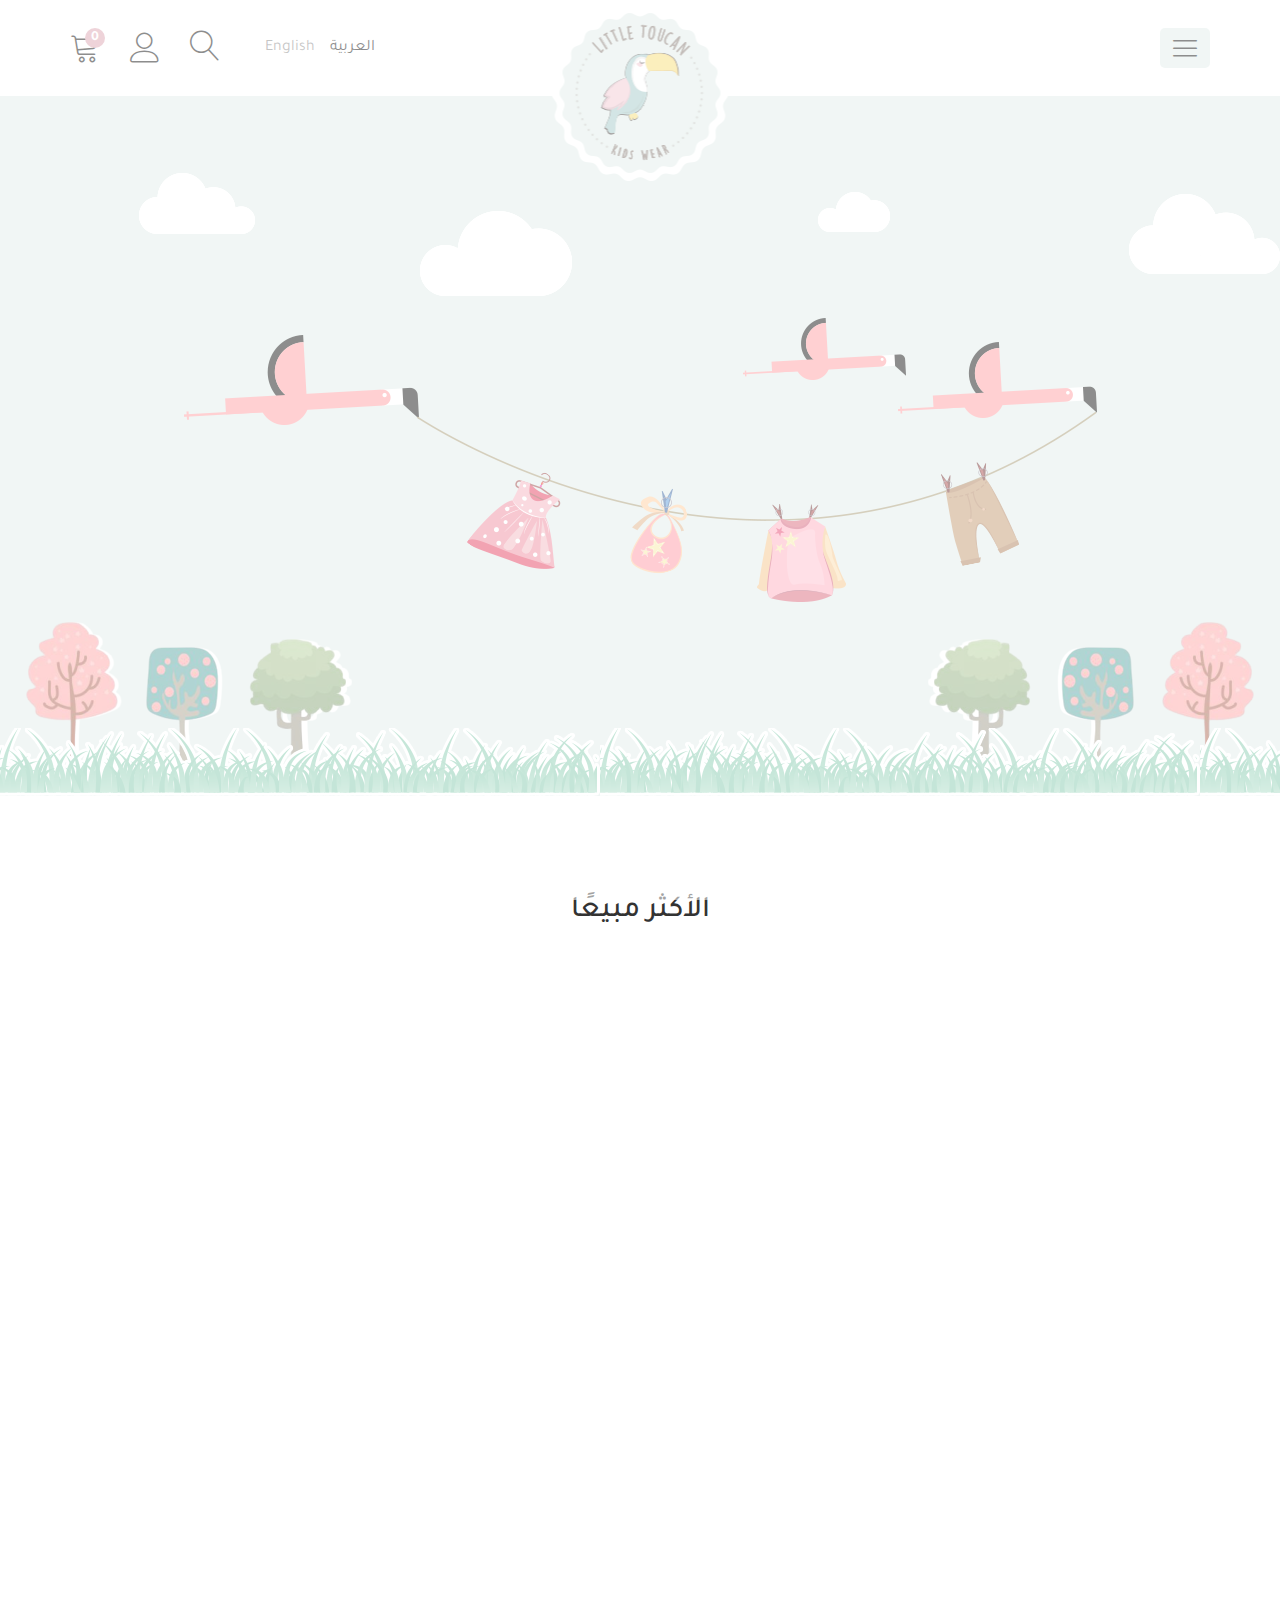
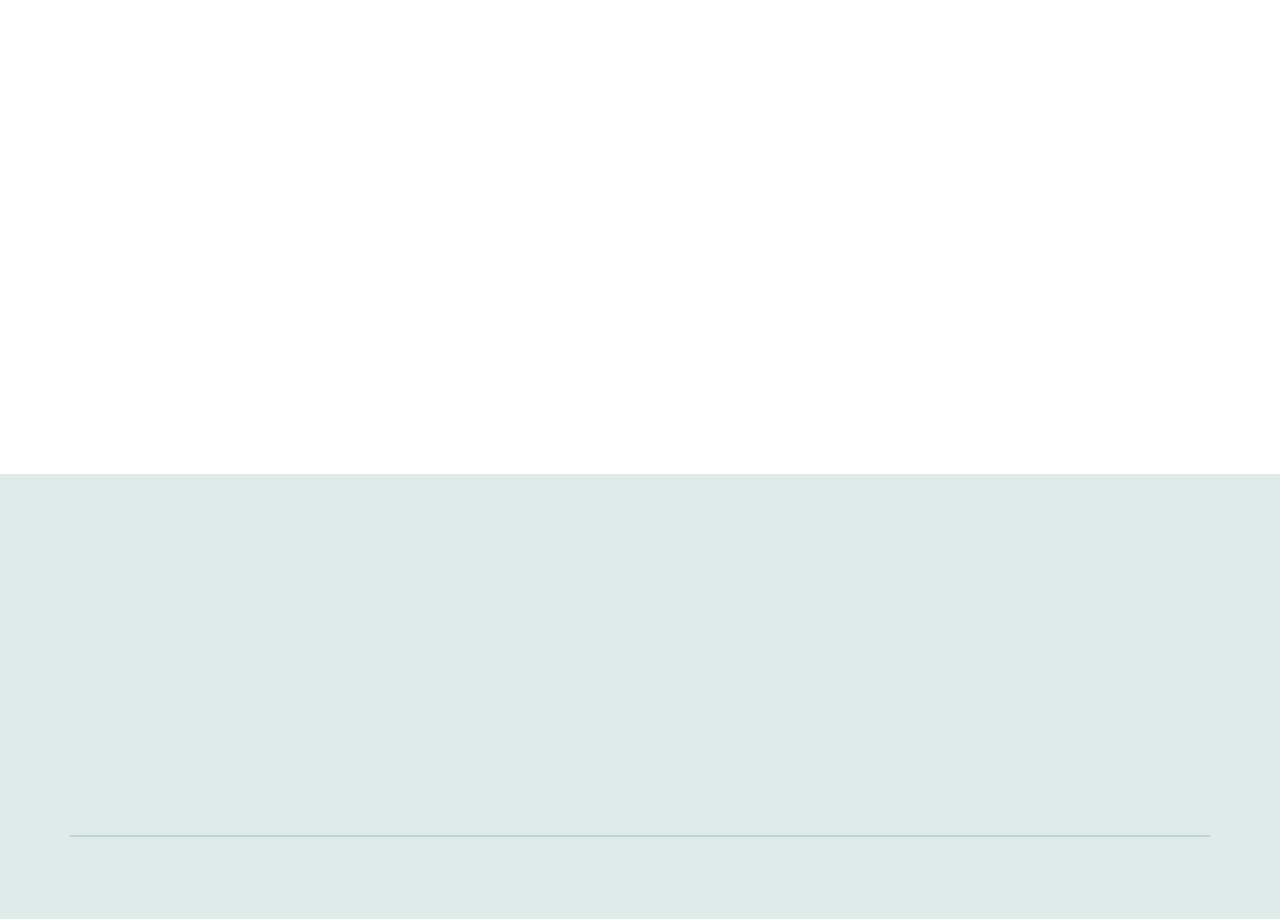
<file: index.html>
<!DOCTYPE html>
<!--[if lt IE 7]>      <html class="no-js lt-ie9 lt-ie8 lt-ie7"> <![endif]-->
<!--[if IE 7]>         <html class="no-js lt-ie9 lt-ie8"> <![endif]-->
<!--[if IE 8]>         <html class="no-js lt-ie9"> <![endif]-->
<!--[if gt IE 8]><!-->
<html class="no-js">
<!--<![endif]-->

<head>
    <meta charset="utf-8">
    <meta http-equiv="X-UA-Compatible" content="IE=edge">
    <title>الطوقان الصغير</title>
    <meta name="description" content="">
    <meta name="viewport" content="width=device-width, initial-scale=1">
    <link rel="stylesheet" href="css/all.min.css">
    <link rel="stylesheet" href="css/bootstrap.min.css">
    <link rel="stylesheet" href="css/bootstrap-rtl.min.css">
    <link rel="stylesheet" href="css/fonts.css">
    <link rel="stylesheet" href="css/animate.css">
    <link rel="stylesheet" href="css/owl.carousel.min.css">
    <link rel="stylesheet" href="css/owl.theme.default.min.css">
    <link rel="stylesheet" href="css/Linearicons.css">
    <link rel="stylesheet" href="css/main.css">
    <link rel="stylesheet" href="css/media.css">
</head>

<body>
    <!--[if lt IE 7]>
            <p class="browsehappy">You are using an <strong>outdated</strong> browser. Please <a href="#">upgrade your browser</a> to improve your experience.</p>
        <![endif]-->

    <!--------------------------------------- Header Start -------------------------------------->
    <div class="header">
        <div class="container">
            <div class="header-content">
                <div class="overlay-box"></div>
                <div class="overlay-box2"></div>
                <div class="overlay-box3"></div>
                <div class="menu">
                    <a class="menu-link" href="#">
                        <span class="lnr lnr-menu"></span>
                    </a>
                    <div class="side-menu">
                        <button class="close"><span class="lnr lnr-cross"></span></button>
                        <ul class="side-menu-list list-unstyled">
                            <li class="menu-li"><a class="sidemenu-link" href="#">الرئيسية</a></li>
                            <li class="menu-li"><a class="sidemenu-link" href="#">المواليد والرضع (0-3 سنة)</a></li>
                            <li class="menu-li"><a class="sidemenu-link" href="#">بنات صغيرات (4-10 سنة)</a></li>
                            <li class="menu-li"><a class="sidemenu-link" href="#">أولاد صغار (4-10 سنة)</a></li>
                            <li class="menu-li"><a class="sidemenu-link" href="#">هل تحتاج مساعدة؟</a></li>
                        </ul>
                        <div class="user-config">
                            <p class="account">حسابي</p>
                            <div class="config-box">
                                <div class="getin"><a class="getin-link" href="#">تسجيل جديد</a></div>
                                <div class="getin"><a class="getin-link" href="#">تسجيل الدخول</a></div>
                            </div>
                        </div>
                        <p class="language">اللغة</p>
                        <div class="page-language">
                            <p class="lang">
                                <a class="active lang-page" href="index.html">العربية</a>
                            </p>
                            <p class="lang">
                                <a class="lang-page" href="index-en.html">English</a>
                            </p>
                        </div>
                    </div>
                </div>

                <div class="logo">
                    <a href="#">
                        <img class="logo-img" src="images/logo/logo.png">
                    </a>
                </div>

                <div class="user-options">

                    <div class="page-language">
                        <p class="lang">
                            <a class="active lang-page" href="index.html">العربية</a>
                        </p>
                        <p class="lang">
                            <a class="lang-page" href="index-en.html">English</a>
                        </p>
                    </div>

                    <div class="terms">
                        <div class="terms-content">
                            <a class="search-link" href="#">
                                <span class="main-search open-search"></span>
                            </a>
                            <div class="search-bar">
                                <div class="search-content">
                                    <button class="close-btn"><span class="lnr lnr-cross"></span></button>
                                    <input class="search-input" placeholder="عن ماذا تبحث؟">
                                    <button class="search-btn"><span class="lnr lnr-magnifier"></span></button>
                                </div>
                            </div>
                        </div>
                        <div class="terms-content config-terms">
                            <a class="config-link" href="#">
                                <span class="lnr lnr-user"></span>
                            </a>
                            <div class="user-config">
                                <div class="config-box">
                                    <div class="getin get-one login"><a class="getin-link" href="#">تسجيل جديد</a></div>
                                    <div class="getin get-two signup"><a class="getin-link" href="#">تسجيل الدخول</a></div>
                                </div>
                            </div>
                        </div>
                        <div class="terms-content">
                            <a class="shop-link" href="#">
                                <span class="lnr lnr-cart"></span>
                                <span class="counter">0</span>
                            </a>
                        </div>
                    </div>

                </div>

            </div>
        </div>
    </div>
    <!---------------------------------------- Header End --------------------------------------->


    <!--------------------------------------- Banner Start -------------------------------------->
    <div class="banner">
        <div class="clouds">
            <div class="clouds1">
                <img class="clouds-img" src="images/bannar/clouds.png">
            </div>
            <div class="clouds2">
                <img class="clouds-img" src="images/bannar/clouds.png">
            </div>
            <div class="clouds3">
                <img class="clouds-img" src="images/bannar/clouds.png">
            </div>
        </div>

        <div class="birds">
            <img class="birds-img" src="images/bannar/birds.png">
        </div>

        <div class="right-trees">
            <img class="right-trees-img" src="images/bannar/trees-right.png">
        </div>

        <div class="left-trees">
            <img class="left-trees-img" src="images/bannar/trees-left.png">
        </div>

        <div class="grass"></div>

    </div>
    <!---------------------------------------- Banner End --------------------------------------->


    <!-------------------------------------- Products1 Start ------------------------------------>
    <div class="products">
        <div class="container">
            <h3 class="products-title wow animate__zoomIn" data-wow-duration="0.5s">الأكثر مبيعًا</h3>
            <div class="owl-carousel owl-theme wow animate__zoomIn" data-wow-duration="0.6s">

                <div class="item wow animate__zoomIn" data-wow-duration="0.7s">
                    <div class="img-box">
                        <a class="img-box-link" href="#"><img class="image" src="images/products/1.png" alt="منتج 1"></a>
                    </div>
                    <div class="item-content">
                        <a href="#" class="item-name">اسم منتج تجريبي</a>
                        <p class="price-box">
                            <span class="first-price">250 ر.س</span>
                            <span class="last-price">300 ر.س</span>
                        </p>
                    </div>
                </div>

                <div class="item wow animate__zoomIn" data-wow-duration="0.8s">
                    <div class="img-box">
                        <a class="img-box-link" href="#"><img class="image" src="images/products/2.png" alt="منتج 2"></a>
                    </div>
                    <div class="item-content">
                        <a href="#" class="item-name">اسم منتج تجريبي</a>
                        <p class="price-box">
                            <span class="first-price">250 ر.س</span>
                            <span class="last-price">300 ر.س</span>
                        </p>
                    </div>
                </div>

                <div class="item wow animate__zoomIn" data-wow-duration="0.9s">
                    <div class="img-box">
                        <a class="img-box-link" href="#"><img class="image" src="images/products/3.png" alt="منتج 3"></a>
                    </div>
                    <div class="item-content">
                        <a href="#" class="item-name">اسم منتج تجريبي</a>
                        <p class="price-box">
                            <span class="first-price">250 ر.س</span>
                            <span class="last-price">300 ر.س</span>
                        </p>
                    </div>
                </div>

                <div class="item wow animate__zoomIn" data-wow-duration="1s">
                    <div class="img-box">
                        <a class="img-box-link" href="#"><img class="image" src="images/products/4.png" alt="منتج 4"></a>
                    </div>
                    <div class="item-content">
                        <a href="#" class="item-name">اسم منتج تجريبي</a>
                        <p class="price-box">
                            <span class="first-price">250 ر.س</span>
                            <span class="last-price">300 ر.س</span>
                        </p>
                    </div>
                </div>

                <div class="item">
                    <div class="img-box">
                        <a class="img-box-link" href="#"><img class="image" src="images/products/2.png" alt="منتج 2"></a>
                    </div>
                    <div class="item-content">
                        <a href="#" class="item-name">اسم منتج تجريبي</a>
                        <p class="price-box">
                            <span class="first-price">250 ر.س</span>
                            <span class="last-price">300 ر.س</span>
                        </p>
                    </div>
                </div>
            </div>
        </div>
    </div>
    <!--------------------------------------- Products1 End ------------------------------------->


    <!-------------------------------------- Products2 Start ------------------------------------>
    <div class="products">
        <div class="container">
            <h3 class="products-title wow animate__zoomIn" data-wow-duration="0.5s">جديدنا</h3>
            <div class="owl-carousel owl-theme wow animate__zoomIn" data-wow-duration="0.6s">

                <div class="item wow animate__zoomIn" data-wow-duration="0.7s">
                    <div class="img-box">
                        <a class="img-box-link" href="#"><img class="image" src="images/products/1.png" alt="منتج 1"></a>
                    </div>
                    <div class="item-content">
                        <a href="#" class="item-name">اسم منتج تجريبي</a>
                        <p class="price-box">
                            <span class="first-price">250 ر.س</span>
                            <span class="last-price">300 ر.س</span>
                        </p>
                    </div>
                </div>

                <div class="item wow animate__zoomIn" data-wow-duration="0.8s">
                    <div class="img-box">
                        <a class="img-box-link" href="#"><img class="image" src="images/products/2.png" alt="منتج 2"></a>
                    </div>
                    <div class="item-content">
                        <a href="#" class="item-name">اسم منتج تجريبي</a>
                        <p class="price-box">
                            <span class="first-price">250 ر.س</span>
                            <span class="last-price">300 ر.س</span>
                        </p>
                    </div>
                </div>

                <div class="item wow animate__zoomIn" data-wow-duration="0.9s">
                    <div class="img-box">
                        <a class="img-box-link" href="#"><img class="image" src="images/products/3.png" alt="منتج 3"></a>
                    </div>
                    <div class="item-content">
                        <a href="#" class="item-name">اسم منتج تجريبي</a>
                        <p class="price-box">
                            <span class="first-price">250 ر.س</span>
                            <span class="last-price">300 ر.س</span>
                        </p>
                    </div>
                </div>

                <div class="item wow animate__zoomIn" data-wow-duration="1s">
                    <div class="img-box">
                        <a class="img-box-link" href="#"><img class="image" src="images/products/4.png" alt="منتج 4"></a>
                    </div>
                    <div class="item-content">
                        <a href="#" class="item-name">اسم منتج تجريبي</a>
                        <p class="price-box">
                            <span class="first-price">250 ر.س</span>
                            <span class="last-price">300 ر.س</span>
                        </p>
                    </div>
                </div>

                <div class="item">
                    <div class="img-box">
                        <a class="img-box-link" href="#"><img class="image" src="images/products/2.png" alt="منتج 2"></a>
                    </div>
                    <div class="item-content">
                        <a href="#" class="item-name">اسم منتج تجريبي</a>
                        <p class="price-box">
                            <span class="first-price">250 ر.س</span>
                            <span class="last-price">300 ر.س</span>
                        </p>
                    </div>
                </div>
            </div>
        </div>
    </div>
    <!--------------------------------------- Products2 End ------------------------------------->



    <!---------------------------------------- Footer Start ------------------------------------->
    <div class="footer">
        <div class="container">

            <div class="footer-top">

                <div class="row">

                    <div class="slide-group" id="parent">

                        <div class="col-md-2 col-xs-12">
                            <div class="footer-col one wow animate__zoomIn" data-wow-duration="0.5s">
                                <h3 class="footer-heading">
                                    <a class="footer-link" data-toggle="collapse" data-target="#collapseOne" aria-expanded="false" aria-controls="collapseOne">معلومات</a>
                                </h3>
                                <div class="slide-list collapse" id="collapseOne" data-parent="#parent">
                                    <ul class="info-list list-unstyled">
                                        <li class="li"><a class="info-link" href="#">من نحن</a></li>
                                        <li class="li"><a class="info-link" href="#">الشحن والتوصيل</a></li>
                                        <li class="li"><a class="info-link" href="#">الحسابات البنكية</a></li>
                                        <li class="li"><a class="info-link" href="#">شروط الإستخدام</a></li>
                                    </ul>
                                </div>
                            </div>
                        </div>

                        <div class="col-md-2 col-xs-12">
                            <div class="footer-col one wow animate__zoomIn" data-wow-duration="0.6s">
                                <h3 class="footer-heading">
                                    <a class="footer-link" data-toggle="collapse" data-target="#collapseTwo" aria-expanded="false" aria-controls="collapseTwo">اضافات</a>
                                </h3>
                                <div class="slide-list collapse" id="collapseTwo" data-parent="#parent">
                                    <ul class="info-list list-unstyled">
                                        <li class="li"><a class="info-link" href="#">الشركات</a></li>
                                        <li class="li"><a class="info-link" href="#">قسائم الهدايا</a></li>
                                        <li class="li"><a class="info-link" href="#">نظام العمولة</a></li>
                                        <li class="li"><a class="info-link" href="#">العروض المميزة</a></li>
                                    </ul>
                                </div>
                            </div>
                        </div>

                        <div class="col-md-2 col-xs-12">
                            <div class="footer-col one wow animate__zoomIn" data-wow-duration="0.7s">
                                <h3 class="footer-heading">
                                    <a class="footer-link" data-toggle="collapse" data-target="#collapseThree" aria-expanded="false" aria-controls="collapseTwo">خدمة العملاء</a>
                                </h3>
                                <div class="slide-list collapse" id="collapseThree" data-parent="#parent">
                                    <ul class="info-list list-unstyled">
                                        <li class="li"><a class="info-link" href="#">اتصل بنا</a></li>
                                        <li class="li"><a class="info-link" href="#">ارجاع الطلب</a></li>
                                        <li class="li"><a class="info-link" href="#">خريطة الموقع</a></li>
                                    </ul>
                                </div>
                            </div>
                        </div>

                        <div class="col-md-2 col-xs-12">
                            <div class="footer-col one wow animate__zoomIn" data-wow-duration="0.8s">
                                <h3 class="footer-heading">
                                    <a class="footer-link" data-toggle="collapse" data-target="#collapseFour" aria-expanded="false" aria-controls="collapseTwo">حسابي</a>
                                </h3>
                                <div class="slide-list collapse" id="collapseFour" data-parent="#parent">
                                    <ul class="info-list list-unstyled">
                                        <li class="li"><a class="info-link" href="#">حسابي</a></li>
                                        <li class="li"><a class="info-link" href="#">طلباتي</a></li>
                                        <li class="li"><a class="info-link" href="#">قائمة رغباتي</a></li>
                                        <li class="li"><a class="info-link" href="#">القائمة البريدية</a></li>
                                    </ul>
                                </div>
                            </div>
                        </div>
                    </div>

                    <div class="col-md-4 col-xs-12">
                        <div class="footer-col two">
                            <h3 class="footer-heading wow animate__zoomIn" data-wow-duration="0.9s">اشترك في النشرة البريدية</h3>
                            <div class="newsletter wow animate__zoomIn" data-wow-duration="1s">
                                <input class="mail" type="text" placeholder="ادخل بريدك الالكتروني">
                                <button class="subscribe"><span class="lnr lnr-arrow-left"></span></button>
                            </div>
                            <ul class="footer-icon-list list-unstyled wow animate__zoomIn" data-wow-duration="1.1s">
                                <li class="icon-li"><a class="icon-link" href="#"><i class="fab fa-instagram"></i></a></li>
                                <li class="icon-li"><a class="icon-link" href="#"><i class="fab fa-snapchat-ghost"></i></a></li>
                                <li class="icon-li"><a class="icon-link" href="#"><i class="fab fa-whatsapp"></i></a></li>
                            </ul>
                        </div>
                    </div>
                </div>

            </div>

            <div class="footer-bottom">
                <hr>
                <div class="bottom-content">
                    <div class="copyrights wow animate__zoomIn" data-wow-duration="1.2s">
                        <p class="reserved">&copy; جميع الحقوق محفوظة.</p>
                        <p class="toucan-company">متجر الطوقان الصغير 2020</p>
                    </div>
                    <div class="developed wow animate__zoomIn" data-wow-duration="1.2s">
                        <p class="dev">صنع في
                            <a href="https://tasawk.com.sa/"><img class="tasawk" src="images/footer/tasawk.png"></a>
                        </p>
                    </div>
                </div>
            </div>
        </div>
    </div>
    <!----------------------------------------- Footer End -------------------------------------->



    <!-------------------------------------- Page Overlay --------------------------------------->
    <div class="loading-overlay">
        <img src="images/logo/logo.png">
    </div>


    <script src="js/jquery-3.5.1.min.js"></script>
    <script src="js/bootstrap.min.js"></script>
    <script src="js/owl.carousel.min.js"></script>
    <script src="js/wow.min.js"></script>
    <script src="js/main.js"></script>
</body>

</html>
</file>
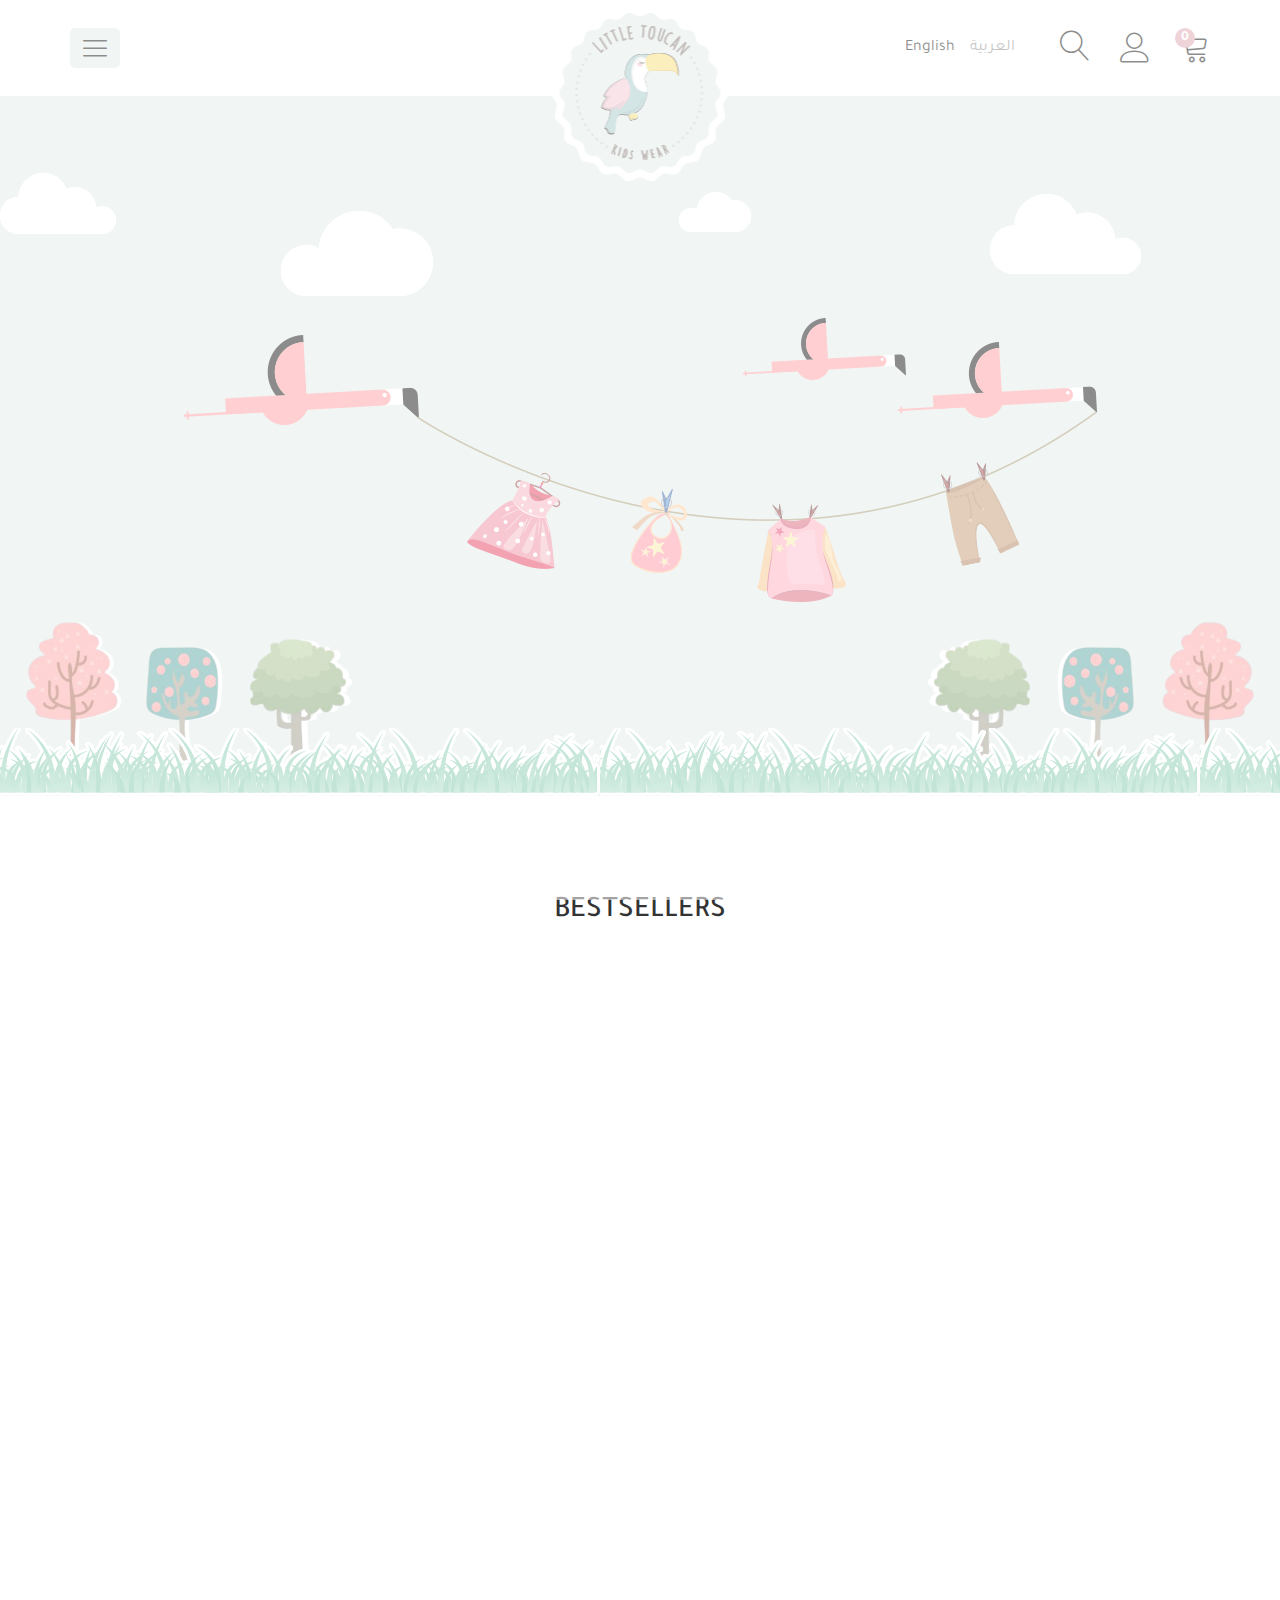
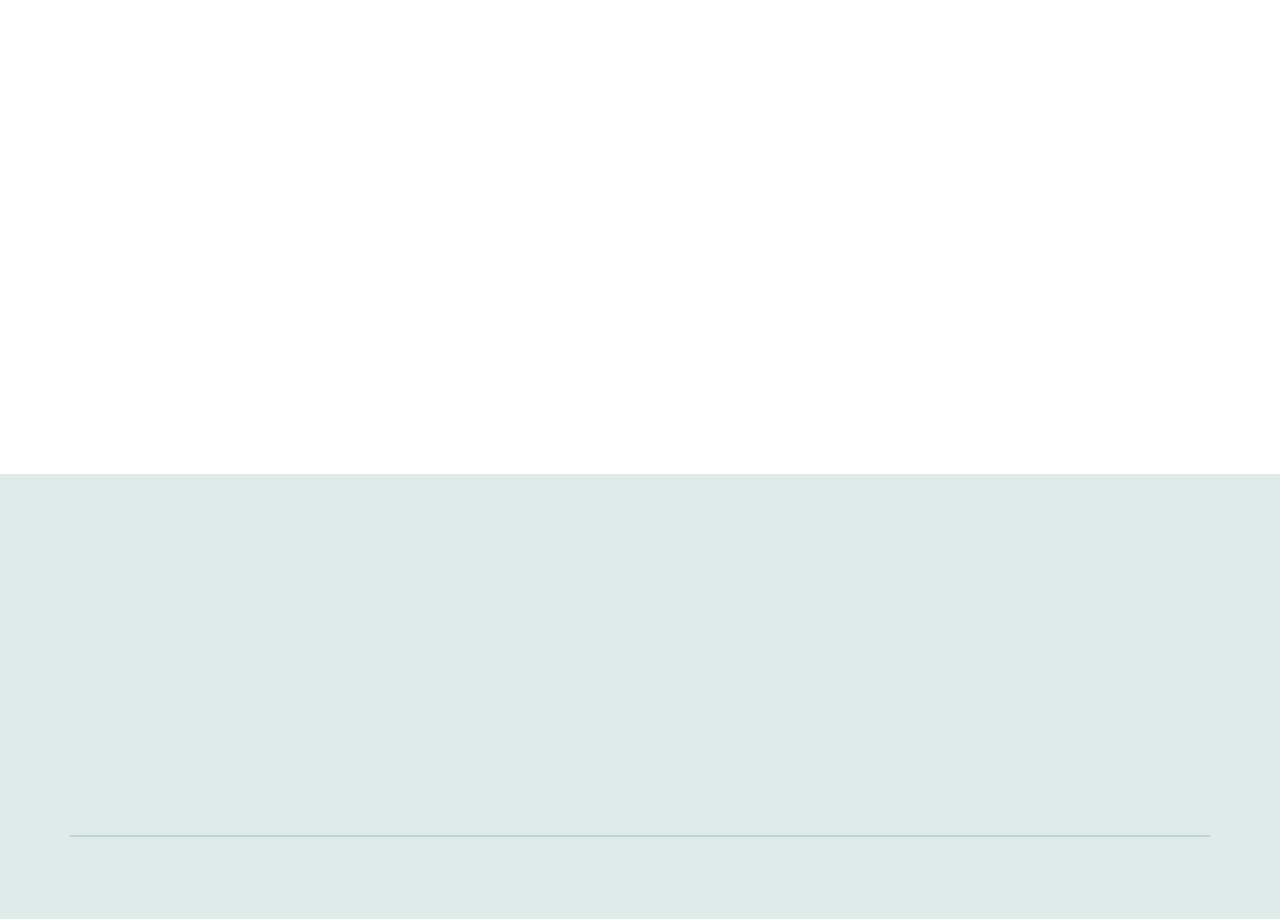
<file: index-en.html>
<!DOCTYPE html>
<!--[if lt IE 7]>      <html class="no-js lt-ie9 lt-ie8 lt-ie7"> <![endif]-->
<!--[if IE 7]>         <html class="no-js lt-ie9 lt-ie8"> <![endif]-->
<!--[if IE 8]>         <html class="no-js lt-ie9"> <![endif]-->
<!--[if gt IE 8]><!-->
<html class="no-js">
<!--<![endif]-->

<head>
    <meta charset="utf-8">
    <meta http-equiv="X-UA-Compatible" content="IE=edge">
    <title>Little Toucan</title>
    <meta name="description" content="">
    <meta name="viewport" content="width=device-width, initial-scale=1">
    <link rel="stylesheet" href="css/all.min.css">
    <link rel="stylesheet" href="css/bootstrap.min.css">
    <link rel="stylesheet" href="css/fonts.css">
    <link rel="stylesheet" href="css/animate.css">
    <link rel="stylesheet" href="css/owl.carousel.min.css">
    <link rel="stylesheet" href="css/owl.theme.default.min.css">
    <link rel="stylesheet" href="css/Linearicons.css">
    <link rel="stylesheet" href="css/main-en.css">
    <link rel="stylesheet" href="css/media-en.css">
</head>

<body>
    <!--[if lt IE 7]>
            <p class="browsehappy">You are using an <strong>outdated</strong> browser. Please <a href="#">upgrade your browser</a> to improve your experience.</p>
        <![endif]-->

    <!--------------------------------------- Header Start -------------------------------------->
    <div class="header">
        <div class="container">
            <div class="header-content">
                <div class="overlay-box"></div>
                <div class="overlay-box2"></div>
                <div class="overlay-box3"></div>
                <div class="menu">
                    <a class="menu-link" href="#">
                        <span class="lnr lnr-menu"></span>
                    </a>
                    <div class="side-menu">
                        <button class="close"><span class="lnr lnr-cross"></span></button>
                        <ul class="side-menu-list list-unstyled">
                            <li class="menu-li"><a class="sidemenu-link" href="#">Main</a></li>
                            <li class="menu-li"><a class="sidemenu-link" href="#">Newborns & Infants (0-3 Years)</a></li>
                            <li class="menu-li"><a class="sidemenu-link" href="#">Little Girls (4-10 Years)</a></li>
                            <li class="menu-li"><a class="sidemenu-link" href="#">Young Boys (4-10 Years)</a></li>
                            <li class="menu-li"><a class="sidemenu-link" href="#">Do You Need Help?</a></li>
                        </ul>
                        <div class="user-config">
                            <p class="account">My Account</p>
                            <div class="config-box">
                                <div class="getin"><a class="getin-link" href="#">SignUp</a></div>
                                <div class="getin"><a class="getin-link" href="#">SignIn</a></div>
                            </div>
                        </div>
                        <p class="language">Language</p>
                        <div class="page-language">
                            <p class="lang">
                                <a class="lang-page" href="index-en.html">English</a>
                            </p>
                            <p class="lang">
                                <a class="active lang-page" href="index.html">العربية</a>
                            </p>
                        </div>
                    </div>
                </div>

                <div class="logo">
                    <a href="#">
                        <img class="logo-img" src="images/logo/logo.png">
                    </a>
                </div>

                <div class="user-options">

                    <div class="page-language">
                        <p class="lang">
                            <a class="active lang-page" href="index-en.html">English</a>
                        </p>
                        <p class="lang">
                            <a class="lang-page" href="index.html">العربية</a>
                        </p>
                    </div>

                    <div class="terms">
                        <div class="terms-content">
                            <a class="search-link" href="#">
                                <span class="main-search open-search"></span>
                            </a>
                            <div class="search-bar">
                                <div class="search-content">
                                    <button class="close-btn"><span class="lnr lnr-cross"></span></button>
                                    <input class="search-input" placeholder="Search">
                                    <button class="search-btn"><span class="lnr lnr-magnifier"></span></button>
                                </div>
                            </div>
                        </div>
                        <div class="terms-content config-terms">
                            <a class="config-link" href="#">
                                <span class="lnr lnr-user"></span>
                            </a>
                            <div class="user-config">
                                <div class="config-box">
                                    <div class="getin get-one login"><a class="getin-link" href="#">SignUp</a></div>
                                    <div class="getin get-two signup"><a class="getin-link" href="#">SignIn</a></div>
                                </div>
                            </div>
                        </div>
                        <div class="terms-content">
                            <a class="shop-link" href="#">
                                <span class="lnr lnr-cart"></span>
                                <span class="counter">0</span>
                            </a>
                        </div>
                    </div>

                </div>

            </div>
        </div>
    </div>
    <!---------------------------------------- Header End --------------------------------------->


    <!--------------------------------------- Banner Start -------------------------------------->
    <div class="banner">

        <div class="clouds">
            <div class="clouds1">
                <img class="clouds-img" src="images/bannar/clouds.png">
            </div>
            <div class="clouds2">
                <img class="clouds-img" src="images/bannar/clouds.png">
            </div>
            <div class="clouds3">
                <img class="clouds-img" src="images/bannar/clouds.png">
            </div>
        </div>

        <div class="birds">
            <img class="birds-img" src="images/bannar/birds.png">
        </div>

        <div class="right-trees">
            <img class="right-trees-img" src="images/bannar/trees-right.png">
        </div>

        <div class="left-trees">
            <img class="left-trees-img" src="images/bannar/trees-left.png">
        </div>

        <div class="grass"></div>

    </div>
    <!---------------------------------------- Banner End --------------------------------------->


    <!-------------------------------------- Products1 Start ------------------------------------>
    <div class="products">
        <div class="container">
            <h3 class="products-title wow animate__zoomIn" data-wow-duration="0.5s">BestSellers</h3>
            <div class="owl-carousel owl-theme wow animate__zoomIn" data-wow-duration="0.6s">

                <div class="item wow animate__zoomIn" data-wow-duration="0.7s">
                    <div class="img-box">
                        <a class="img-box-link" href="#"><img class="image" src="images/products/1.png" alt="product 1"></a>
                    </div>
                    <div class="item-content">
                        <a href="#" class="item-name">Name of Trial Product</a>
                        <p class="price-box">
                            <span class="first-price">250 SAR</span>
                            <span class="last-price">300 SAR</span>
                        </p>
                    </div>
                </div>

                <div class="item wow animate__zoomIn" data-wow-duration="0.8s">
                    <div class="img-box">
                        <a class="img-box-link" href="#"><img class="image" src="images/products/2.png" alt="product 2"></a>
                    </div>
                    <div class="item-content">
                        <a href="#" class="item-name">Name of Trial Product</a>
                        <p class="price-box">
                            <span class="first-price">250 SAR</span>
                            <span class="last-price">300 SAR</span>
                        </p>
                    </div>
                </div>

                <div class="item wow animate__zoomIn" data-wow-duration="0.9s">
                    <div class="img-box">
                        <a class="img-box-link" href="#"><img class="image" src="images/products/3.png" alt="product 3"></a>
                    </div>
                    <div class="item-content">
                        <a href="#" class="item-name">Name of Trial Product</a>
                        <p class="price-box">
                            <span class="first-price">250 SAR</span>
                            <span class="last-price">300 SAR</span>
                        </p>
                    </div>
                </div>

                <div class="item wow animate__zoomIn" data-wow-duration="1s">
                    <div class="img-box">
                        <a class="img-box-link" href="#"><img class="image" src="images/products/4.png" alt="product 4"></a>
                    </div>
                    <div class="item-content">
                        <a href="#" class="item-name">Name of Trial Product</a>
                        <p class="price-box">
                            <span class="first-price">250 SAR</span>
                            <span class="last-price">300 SAR</span>
                        </p>
                    </div>
                </div>

                <div class="item">
                    <div class="img-box">
                        <a class="img-box-link" href="#"><img class="image" src="images/products/2.png" alt="product 2"></a>
                    </div>
                    <div class="item-content">
                        <a href="#" class="item-name">Name of Trial Product</a>
                        <p class="price-box">
                            <span class="first-price">250 SAR</span>
                            <span class="last-price">300 SAR</span>
                        </p>
                    </div>
                </div>
            </div>
        </div>
    </div>
    <!--------------------------------------- Products1 End ------------------------------------->


    <!-------------------------------------- Products2 Start ------------------------------------>
    <div class="products">
        <div class="container">
            <h3 class="products-title wow animate__zoomIn" data-wow-duration="0.5s">Our new</h3>
            <div class="owl-carousel owl-theme wow animate__zoomIn" data-wow-duration="0.6s">

                <div class="item wow animate__zoomIn" data-wow-duration="0.7s">
                    <div class="img-box">
                        <a class="img-box-link" href="#"><img class="image" src="images/products/1.png" alt="product 1"></a>
                    </div>
                    <div class="item-content">
                        <a href="#" class="item-name">Name of Trial Product</a>
                        <p class="price-box">
                            <span class="first-price">250 SAR</span>
                            <span class="last-price">300 SAR</span>
                        </p>
                    </div>
                </div>

                <div class="item wow animate__zoomIn" data-wow-duration="0.8s">
                    <div class="img-box">
                        <a class="img-box-link" href="#"><img class="image" src="images/products/2.png" alt="product 2"></a>
                    </div>
                    <div class="item-content">
                        <a href="#" class="item-name">Name of Trial Product</a>
                        <p class="price-box">
                            <span class="first-price">250 SAR</span>
                            <span class="last-price">300 SAR</span>
                        </p>
                    </div>
                </div>

                <div class="item wow animate__zoomIn" data-wow-duration="0.9s">
                    <div class="img-box">
                        <a class="img-box-link" href="#"><img class="image" src="images/products/3.png" alt="product 3"></a>
                    </div>
                    <div class="item-content">
                        <a href="#" class="item-name">Name of Trial Product</a>
                        <p class="price-box">
                            <span class="first-price">250 SAR</span>
                            <span class="last-price">300 SAR</span>
                        </p>
                    </div>
                </div>

                <div class="item wow animate__zoomIn" data-wow-duration="1s">
                    <div class="img-box">
                        <a class="img-box-link" href="#"><img class="image" src="images/products/4.png" alt="product 4"></a>
                    </div>
                    <div class="item-content">
                        <a href="#" class="item-name">Name of Trial Product</a>
                        <p class="price-box">
                            <span class="first-price">250 SAR</span>
                            <span class="last-price">300 SAR</span>
                        </p>
                    </div>
                </div>

                <div class="item">
                    <div class="img-box">
                        <a class="img-box-link" href="#"><img class="image" src="images/products/2.png" alt="product 2"></a>
                    </div>
                    <div class="item-content">
                        <a href="#" class="item-name">Name of Trial Product</a>
                        <p class="price-box">
                            <span class="first-price">250 SAR</span>
                            <span class="last-price">300 SAR</span>
                        </p>
                    </div>
                </div>
            </div>
        </div>
    </div>
    <!--------------------------------------- Products2 End ------------------------------------->



    <!---------------------------------------- Footer Start ------------------------------------->
    <div class="footer">
        <div class="container">

            <div class="footer-top">

                <div class="row">

                    <div class="slide-group" id="parent">

                        <div class="col-md-2 col-xs-12">
                            <div class="footer-col one wow animate__zoomIn" data-wow-duration="0.5s">
                                <h3 class="footer-heading">
                                    <a class="footer-link" data-toggle="collapse" data-target="#collapseOne" aria-expanded="false" aria-controls="collapseOne">Information</a>
                                </h3>
                                <div class="slide-list collapse" id="collapseOne" data-parent="#parent">
                                    <ul class="info-list list-unstyled">
                                        <li class="li"><a class="info-link" href="#">Who We Are</a></li>
                                        <li class="li"><a class="info-link" href="#">Shipping & Delivery</a></li>
                                        <li class="li"><a class="info-link" href="#">Bank Accounts</a></li>
                                        <li class="li"><a class="info-link" href="#">Terms & Conditions</a></li>
                                    </ul>
                                </div>
                            </div>
                        </div>

                        <div class="col-md-2 col-xs-12">
                            <div class="footer-col one wow animate__zoomIn" data-wow-duration="0.6s">
                                <h3 class="footer-heading">
                                    <a class="footer-link" data-toggle="collapse" data-target="#collapseTwo" aria-expanded="false" aria-controls="collapseTwo">Additions</a>
                                </h3>
                                <div class="slide-list collapse" id="collapseTwo" data-parent="#parent">
                                    <ul class="info-list list-unstyled">
                                        <li class="li"><a class="info-link" href="#">Companies</a></li>
                                        <li class="li"><a class="info-link" href="#">Gift Vouchers</a></li>
                                        <li class="li"><a class="info-link" href="#">Commission System</a></li>
                                        <li class="li"><a class="info-link" href="#">Special Offers</a></li>
                                    </ul>
                                </div>
                            </div>
                        </div>

                        <div class="col-md-2 col-xs-12">
                            <div class="footer-col one wow animate__zoomIn" data-wow-duration="0.7s">
                                <h3 class="footer-heading">
                                    <a class="footer-link" data-toggle="collapse" data-target="#collapseThree" aria-expanded="false" aria-controls="collapseTwo">Customers Services</a>
                                </h3>
                                <div class="slide-list collapse" id="collapseThree" data-parent="#parent">
                                    <ul class="info-list list-unstyled">
                                        <li class="li"><a class="info-link" href="#">Contact Us</a></li>
                                        <li class="li"><a class="info-link" href="#">Returns</a></li>
                                        <li class="li"><a class="info-link" href="#">Site Map</a></li>
                                    </ul>
                                </div>
                            </div>
                        </div>

                        <div class="col-md-2 col-xs-12">
                            <div class="footer-col one wow animate__zoomIn" data-wow-duration="0.8s">
                                <h3 class="footer-heading">
                                    <a class="footer-link" data-toggle="collapse" data-target="#collapseFour" aria-expanded="false" aria-controls="collapseTwo">My Account</a>
                                </h3>
                                <div class="slide-list collapse" id="collapseFour" data-parent="#parent">
                                    <ul class="info-list list-unstyled">
                                        <li class="li"><a class="info-link" href="#">My Account</a></li>
                                        <li class="li"><a class="info-link" href="#">Order History</a></li>
                                        <li class="li"><a class="info-link" href="#">Wish List</a></li>
                                        <li class="li"><a class="info-link" href="#">Newsletter</a></li>
                                    </ul>
                                </div>
                            </div>
                        </div>
                    </div>

                    <div class="col-md-4 col-xs-12">
                        <div class="footer-col two">
                            <h3 class="footer-heading wow animate__zoomIn" data-wow-duration="0.9s">subscribe to the newsletter</h3>
                            <div class="newsletter wow animate__zoomIn" data-wow-duration="1s">
                                <input class="mail" type="text" placeholder="Enter Your Email">
                                <button class="subscribe"><span class="lnr lnr-arrow-left"></span></button>
                            </div>
                            <ul class="footer-icon-list list-unstyled wow animate__zoomIn" data-wow-duration="1.1s">
                                <li class="icon-li"><a class="icon-link" href="#"><i class="fab fa-instagram"></i></a></li>
                                <li class="icon-li"><a class="icon-link" href="#"><i class="fab fa-snapchat-ghost"></i></a></li>
                                <li class="icon-li"><a class="icon-link" href="#"><i class="fab fa-whatsapp"></i></a></li>
                            </ul>
                        </div>
                    </div>
                </div>

            </div>

            <div class="footer-bottom">
                <hr>
                <div class="bottom-content">
                    <div class="copyrights wow animate__zoomIn" data-wow-duration="1.2s">
                        <p class="reserved">&copy; All Right Reserved.</p>
                        <p class="toucan-company">Little Toucan Store</p>
                    </div>
                    <div class="developed wow animate__zoomIn" data-wow-duration="1.2s">
                        <p class="dev">Made In
                            <a href="https://tasawk.com.sa/"><img class="tasawk" src="images/footer/tasawk-en.png"></a>
                        </p>
                    </div>
                </div>
            </div>
        </div>
    </div>
    <!----------------------------------------- Footer End -------------------------------------->



    <!-------------------------------------- Page Overlay --------------------------------------->
    <div class="loading-overlay">
        <img src="images/logo/logo.png">
    </div>


    <script src="js/jquery-3.5.1.min.js"></script>
    <script src="js/bootstrap.min.js"></script>
    <script src="js/owl.carousel.min.js"></script>
    <script src="js/wow.min.js"></script>
    <script src="js/main.js"></script>
</body>

</html>
</file>
<file: css/fonts.css>
@font-face {
    font-family: "black";
    src: url("../webfonts/Tajawal/Tajawal-Black.ttf")
}

@font-face {
    font-family: "bold";
    src: url("../webfonts/Tajawal/Tajawal-Bold.ttf")
}

@font-face {
    font-family: "extra-bold";
    src: url("../webfonts/Tajawal/Tajawal-ExtraBold.ttf")
}

@font-face {
    font-family: "extra-light";
    src: url("../webfonts/Tajawal/Tajawal-ExtraLight.ttf")
}

@font-face {
    font-family: "light";
    src: url("../webfonts/Tajawal/Tajawal-Light.ttf")
}

@font-face {
    font-family: "medium";
    src: url("../webfonts/Tajawal/Tajawal-Medium.ttf")
}

@font-face {
    font-family: "regular";
    src: url("../webfonts/Tajawal/Tajawal-Regular.ttf")
}
</file>
<file: css/Linearicons.css>
@font-face {
    font-family: 'Linearicons-Free';
    src: url('../webfonts/Linearicons/Linearicons-Free.eot?w118d');
    src: url('../webfonts/Linearicons/Linearicons-Free.eot?#iefixw118d') format('embedded-opentype'), url('../webfonts/Linearicons/Linearicons-Free.woff2?w118d') format('woff2'), url('../webfonts/Linearicons/Linearicons-Free.woff?w118d') format('woff'), url('../webfonts/Linearicons/Linearicons-Free.ttf?w118d') format('truetype'), url('../webfonts/Linearicons/Linearicons-Free.svg?w118d#Linearicons-Free') format('svg');
    font-weight: normal;
    font-style: normal;
}

.lnr {
    font-family: 'Linearicons-Free';
    speak: none;
    font-style: normal;
    font-weight: normal;
    font-variant: normal;
    text-transform: none;
    line-height: 1;
    /* Better Font Rendering =========== */
    -webkit-font-smoothing: antialiased;
    -moz-osx-font-smoothing: grayscale;
}

.lnr-home:before {
    content: "\e800";
}

.lnr-apartment:before {
    content: "\e801";
}

.lnr-pencil:before {
    content: "\e802";
}

.lnr-magic-wand:before {
    content: "\e803";
}

.lnr-drop:before {
    content: "\e804";
}

.lnr-lighter:before {
    content: "\e805";
}

.lnr-poop:before {
    content: "\e806";
}

.lnr-sun:before {
    content: "\e807";
}

.lnr-moon:before {
    content: "\e808";
}

.lnr-cloud:before {
    content: "\e809";
}

.lnr-cloud-upload:before {
    content: "\e80a";
}

.lnr-cloud-download:before {
    content: "\e80b";
}

.lnr-cloud-sync:before {
    content: "\e80c";
}

.lnr-cloud-check:before {
    content: "\e80d";
}

.lnr-database:before {
    content: "\e80e";
}

.lnr-lock:before {
    content: "\e80f";
}

.lnr-cog:before {
    content: "\e810";
}

.lnr-trash:before {
    content: "\e811";
}

.lnr-dice:before {
    content: "\e812";
}

.lnr-heart:before {
    content: "\e813";
}

.lnr-star:before {
    content: "\e814";
}

.lnr-star-half:before {
    content: "\e815";
}

.lnr-star-empty:before {
    content: "\e816";
}

.lnr-flag:before {
    content: "\e817";
}

.lnr-envelope:before {
    content: "\e818";
}

.lnr-paperclip:before {
    content: "\e819";
}

.lnr-inbox:before {
    content: "\e81a";
}

.lnr-eye:before {
    content: "\e81b";
}

.lnr-printer:before {
    content: "\e81c";
}

.lnr-file-empty:before {
    content: "\e81d";
}

.lnr-file-add:before {
    content: "\e81e";
}

.lnr-enter:before {
    content: "\e81f";
}

.lnr-exit:before {
    content: "\e820";
}

.lnr-graduation-hat:before {
    content: "\e821";
}

.lnr-license:before {
    content: "\e822";
}

.lnr-music-note:before {
    content: "\e823";
}

.lnr-film-play:before {
    content: "\e824";
}

.lnr-camera-video:before {
    content: "\e825";
}

.lnr-camera:before {
    content: "\e826";
}

.lnr-picture:before {
    content: "\e827";
}

.lnr-book:before {
    content: "\e828";
}

.lnr-bookmark:before {
    content: "\e829";
}

.lnr-user:before {
    content: "\e82a";
}

.lnr-users:before {
    content: "\e82b";
}

.lnr-shirt:before {
    content: "\e82c";
}

.lnr-store:before {
    content: "\e82d";
}

.lnr-cart:before {
    content: "\e82e";
}

.lnr-tag:before {
    content: "\e82f";
}

.lnr-phone-handset:before {
    content: "\e830";
}

.lnr-phone:before {
    content: "\e831";
}

.lnr-pushpin:before {
    content: "\e832";
}

.lnr-map-marker:before {
    content: "\e833";
}

.lnr-map:before {
    content: "\e834";
}

.lnr-location:before {
    content: "\e835";
}

.lnr-calendar-full:before {
    content: "\e836";
}

.lnr-keyboard:before {
    content: "\e837";
}

.lnr-spell-check:before {
    content: "\e838";
}

.lnr-screen:before {
    content: "\e839";
}

.lnr-smartphone:before {
    content: "\e83a";
}

.lnr-tablet:before {
    content: "\e83b";
}

.lnr-laptop:before {
    content: "\e83c";
}

.lnr-laptop-phone:before {
    content: "\e83d";
}

.lnr-power-switch:before {
    content: "\e83e";
}

.lnr-bubble:before {
    content: "\e83f";
}

.lnr-heart-pulse:before {
    content: "\e840";
}

.lnr-construction:before {
    content: "\e841";
}

.lnr-pie-chart:before {
    content: "\e842";
}

.lnr-chart-bars:before {
    content: "\e843";
}

.lnr-gift:before {
    content: "\e844";
}

.lnr-diamond:before {
    content: "\e845";
}

.lnr-linearicons:before {
    content: "\e846";
}

.lnr-dinner:before {
    content: "\e847";
}

.lnr-coffee-cup:before {
    content: "\e848";
}

.lnr-leaf:before {
    content: "\e849";
}

.lnr-paw:before {
    content: "\e84a";
}

.lnr-rocket:before {
    content: "\e84b";
}

.lnr-briefcase:before {
    content: "\e84c";
}

.lnr-bus:before {
    content: "\e84d";
}

.lnr-car:before {
    content: "\e84e";
}

.lnr-train:before {
    content: "\e84f";
}

.lnr-bicycle:before {
    content: "\e850";
}

.lnr-wheelchair:before {
    content: "\e851";
}

.lnr-select:before {
    content: "\e852";
}

.lnr-earth:before {
    content: "\e853";
}

.lnr-smile:before {
    content: "\e854";
}

.lnr-sad:before {
    content: "\e855";
}

.lnr-neutral:before {
    content: "\e856";
}

.lnr-mustache:before {
    content: "\e857";
}

.lnr-alarm:before {
    content: "\e858";
}

.lnr-bullhorn:before {
    content: "\e859";
}

.lnr-volume-high:before {
    content: "\e85a";
}

.lnr-volume-medium:before {
    content: "\e85b";
}

.lnr-volume-low:before {
    content: "\e85c";
}

.lnr-volume:before {
    content: "\e85d";
}

.lnr-mic:before {
    content: "\e85e";
}

.lnr-hourglass:before {
    content: "\e85f";
}

.lnr-undo:before {
    content: "\e860";
}

.lnr-redo:before {
    content: "\e861";
}

.lnr-sync:before {
    content: "\e862";
}

.lnr-history:before {
    content: "\e863";
}

.lnr-clock:before {
    content: "\e864";
}

.lnr-download:before {
    content: "\e865";
}

.lnr-upload:before {
    content: "\e866";
}

.lnr-enter-down:before {
    content: "\e867";
}

.lnr-exit-up:before {
    content: "\e868";
}

.lnr-bug:before {
    content: "\e869";
}

.lnr-code:before {
    content: "\e86a";
}

.lnr-link:before {
    content: "\e86b";
}

.lnr-unlink:before {
    content: "\e86c";
}

.lnr-thumbs-up:before {
    content: "\e86d";
}

.lnr-thumbs-down:before {
    content: "\e86e";
}

.lnr-magnifier:before {
    content: "\e86f";
}

.lnr-cross:before {
    content: "\e870";
}

.lnr-menu:before {
    content: "\e871";
}

.lnr-list:before {
    content: "\e872";
}

.lnr-chevron-up:before {
    content: "\e873";
}

.lnr-chevron-down:before {
    content: "\e874";
}

.lnr-chevron-left:before {
    content: "\e875";
}

.lnr-chevron-right:before {
    content: "\e876";
}

.lnr-arrow-up:before {
    content: "\e877";
}

.lnr-arrow-down:before {
    content: "\e878";
}

.lnr-arrow-left:before {
    content: "\e879";
}

.lnr-arrow-right:before {
    content: "\e87a";
}

.lnr-move:before {
    content: "\e87b";
}

.lnr-warning:before {
    content: "\e87c";
}

.lnr-question-circle:before {
    content: "\e87d";
}

.lnr-menu-circle:before {
    content: "\e87e";
}

.lnr-checkmark-circle:before {
    content: "\e87f";
}

.lnr-cross-circle:before {
    content: "\e880";
}

.lnr-plus-circle:before {
    content: "\e881";
}

.lnr-circle-minus:before {
    content: "\e882";
}

.lnr-arrow-up-circle:before {
    content: "\e883";
}

.lnr-arrow-down-circle:before {
    content: "\e884";
}

.lnr-arrow-left-circle:before {
    content: "\e885";
}

.lnr-arrow-right-circle:before {
    content: "\e886";
}

.lnr-chevron-up-circle:before {
    content: "\e887";
}

.lnr-chevron-down-circle:before {
    content: "\e888";
}

.lnr-chevron-left-circle:before {
    content: "\e889";
}

.lnr-chevron-right-circle:before {
    content: "\e88a";
}

.lnr-crop:before {
    content: "\e88b";
}

.lnr-frame-expand:before {
    content: "\e88c";
}

.lnr-frame-contract:before {
    content: "\e88d";
}

.lnr-layers:before {
    content: "\e88e";
}

.lnr-funnel:before {
    content: "\e88f";
}

.lnr-text-format:before {
    content: "\e890";
}

.lnr-text-format-remove:before {
    content: "\e891";
}

.lnr-text-size:before {
    content: "\e892";
}

.lnr-bold:before {
    content: "\e893";
}

.lnr-italic:before {
    content: "\e894";
}

.lnr-underline:before {
    content: "\e895";
}

.lnr-strikethrough:before {
    content: "\e896";
}

.lnr-highlight:before {
    content: "\e897";
}

.lnr-text-align-left:before {
    content: "\e898";
}

.lnr-text-align-center:before {
    content: "\e899";
}

.lnr-text-align-right:before {
    content: "\e89a";
}

.lnr-text-align-justify:before {
    content: "\e89b";
}

.lnr-line-spacing:before {
    content: "\e89c";
}

.lnr-indent-increase:before {
    content: "\e89d";
}

.lnr-indent-decrease:before {
    content: "\e89e";
}

.lnr-pilcrow:before {
    content: "\e89f";
}

.lnr-direction-ltr:before {
    content: "\e8a0";
}

.lnr-direction-rtl:before {
    content: "\e8a1";
}

.lnr-page-break:before {
    content: "\e8a2";
}

.lnr-sort-alpha-asc:before {
    content: "\e8a3";
}

.lnr-sort-amount-asc:before {
    content: "\e8a4";
}

.lnr-hand:before {
    content: "\e8a5";
}

.lnr-pointer-up:before {
    content: "\e8a6";
}

.lnr-pointer-right:before {
    content: "\e8a7";
}

.lnr-pointer-down:before {
    content: "\e8a8";
}

.lnr-pointer-left:before {
    content: "\e8a9";
}
</file>
<file: css/main.css>
/*==================================================================================
                                    General Styles
==================================================================================*/

body {
    font-family: 'Tajawal', sans-serif;
    overflow-x: hidden;
    width: 100%;
    direction: rtl;
}

.overflow {
    overflow: hidden;
}

::-webkit-scrollbar {
    width: 7px;
    background: #fff;
}

::-webkit-scrollbar-thumb {
    background: #da9eab;
    border-radius: 5px;
    border: 1px solid #eee;
}


/*==================================================================================
                                    Main Styles
==================================================================================*/


/***************************** Header Section Start ***************************/

.header {
    position: relative;
    background-color: #fff;
    /* z-index: 999;
    width: 100%; */
}

.header .header-content {
    display: flex;
    flex-direction: row;
    justify-content: space-between;
    height: 96px;
    align-items: center;
}

.header .menu-link {
    color: #000;
    text-decoration: none;
    font-size: 30px;
    background-color: #dfebe8;
    width: 50px;
    height: 40px;
    display: block;
    text-align: center;
    line-height: 45px;
    border-radius: 5px;
    transition: all 0.4s ease-in-out;
}

.header .menu-link:hover {
    color: #da9eab;
}


/* Start Side Menu */

.side-menu {
    position: fixed;
    top: 0;
    right: -580px;
    padding: 60px 20px 30px 20px;
    width: 350px;
    height: 100%;
    background-color: #dfebe8;
    z-index: 99999;
    overflow: auto;
    box-shadow: 0 -3px 5px #0000001c;
    transition: all 0.4s ease-in-out;
}

.side-menu .close {
    position: absolute;
    top: 20px;
    left: 20px;
    border: none;
    outline: none;
    background-color: transparent;
    color: #000;
    opacity: 1;
    font-size: 30px;
    transition: all 0.4s ease-in-out;
}

.side-menu .close:hover {
    color: #da9eab;
}

.side-menu .side-menu-list .menu-li {
    margin-bottom: 10px;
    line-height: 1.7;
}

.side-menu-list .menu-li .sidemenu-link {
    color: #000;
    text-decoration: none;
    font-family: "medium";
    font-size: 18px;
    transition: all 0.4s ease-in-out;
}

.side-menu-list .menu-li .sidemenu-link:hover {
    color: #da9eab;
}

.dept-list {
    display: none;
    margin-bottom: 0;
}

.dept-list .dept-li {
    margin-bottom: 5px;
    margin-right: 10px;
}

.dept-list .dept-li:last-child {
    margin-bottom: 0;
}

.dept-list .dept-li .dept-list-link {
    color: #000;
    text-decoration: none;
    font-family: "medium";
    font-size: 15px;
    transition: all 0.4s ease-in-out;
}

.dept-list .dept-li .dept-list-link:hover {
    color: #da9eab;
}

.side-menu-list .menu-li .dept-link {
    display: flex;
    flex-direction: row;
    justify-content: space-between;
}

.side-menu .user-config .account {
    display: flex;
    flex-direction: row;
    justify-content: space-between;
    font-family: "medium";
    font-size: 18px;
    cursor: pointer;
    line-height: 1.7;
    transition: all 0.4s ease-in-out;
}

.side-menu-list .menu-li .dept-link::after,
.side-menu .user-config .account::after,
.side-menu .language::after {
    content: '\e874';
    font-family: 'Linearicons-Free';
    margin-left: 10px;
    margin-top: 2px;
}

.side-menu .user-config .account:hover {
    color: #da9eab;
}

.side-menu .user-config .config-box {
    display: none;
}

.side-menu .user-config .config-box .getin {
    background-color: transparent;
    width: auto;
    height: auto;
    text-align: right;
    margin-bottom: 5px;
    margin-right: 10px;
}

.side-menu .user-config .config-box .getin .getin-link {
    color: #000;
    visibility: visible;
    opacity: 1;
    font-size: 15px;
    font-family: "medium";
    transition: all 0.4s ease-in-out;
}

.side-menu .user-config .config-box .getin .getin-link:hover {
    color: #da9eab;
}

.side-menu .language {
    display: flex;
    flex-direction: row;
    justify-content: space-between;
    font-family: "medium";
    font-size: 18px;
    line-height: 1.7;
    cursor: pointer;
    transition: all 0.4s ease-in-out;
}

.side-menu .language:hover {
    color: #da9eab;
}

.side-menu .page-language {
    display: none;
}

.side-menu .page-language .lang {
    margin-right: 10px;
    margin-bottom: 5px;
}

.side-menu .page-language .lang .lang-page {
    margin-right: 0;
    font-family: "medium";
    font-size: 15px;
    opacity: 1;
    transition: all 0.4s ease-in-out;
}

.side-menu .page-language .lang:nth-child(2) .lang-page {
    margin-right: 0;
}

.side-menu .page-language .lang .lang-page:hover {
    color: #da9eab;
}

.menu-open {
    right: 0;
}


/* End Side Menu */

.header .logo {
    position: absolute;
    top: 5px;
    right: 50%;
    transform: translateX(50%);
    z-index: 999;
}

.logo .logo-img {
    width: 100%;
}

.header .user-options {
    display: flex;
    flex-direction: row;
    justify-content: space-between;
}

.user-options .page-language {
    display: flex;
    flex-direction: row;
    margin-left: 45px;
}

.page-language .lang {
    margin-bottom: 0;
    display: flex;
    flex-direction: column;
    justify-content: center;
}

.page-language .lang .lang-page {
    font-family: "regular";
    font-size: 16px;
    color: #000;
    text-decoration: none;
    opacity: 0.5;
    transition: all 0.4s ease-in-out;
}

.page-language .lang:nth-child(2) .lang-page {
    margin-right: 15px;
}

.page-language .lang .active {
    opacity: 1;
}

.page-language .lang .lang-page:hover {
    color: #da9eab;
    opacity: 1;
}

.user-options .terms {
    display: flex;
    flex-direction: row;
    justify-content: space-between;
}

.terms .terms-content {
    display: flex;
    flex-direction: column;
    justify-content: center;
}

.terms .terms-content .search-link,
.terms .terms-content .config-link,
.terms .terms-content .shop-link {
    color: #000;
    text-decoration: none;
    font-size: 30px;
    display: flex;
    flex-direction: column;
    justify-content: center;
    transition: all 0.4s ease-in-out;
}

.terms .terms-content:nth-child(1),
.terms .terms-content:nth-child(2) {
    margin-left: 30px;
}


/* Start Of Search Bar */

.terms-content .search-bar {
    position: absolute;
    top: 0;
    right: 0;
    width: 100%;
    background-color: #dfebe8;
    z-index: 99999;
    display: none;
}

.search-bar .search-content {
    width: 100%;
    height: 96px;
    display: flex;
    flex-direction: row;
    justify-content: center;
    align-items: center;
}

.search-bar .search-input {
    width: calc(100% - 10%);
    height: 50px;
    margin-left: 10px;
    margin-right: 10px;
    outline: none;
    border: none;
    border-bottom: 2px solid #da9eab;
    background-color: transparent;
    font-size: 20px;
    font-family: "medium";
    transition: all 0.4s ease-in-out;
}

.search-bar .search-input:hover {
    border-bottom: 2px solid #fff;
}

.search-bar .search-input::placeholder {
    font-size: 18px;
    font-family: "medium";
}

.search-bar .close-btn,
.search-bar .search-btn {
    outline: none;
    border: none;
    background-color: transparent;
    color: #000;
    font-size: 30px;
    display: flex;
    flex-direction: column;
    justify-content: center;
    transition: all 0.4s ease-in-out;
}

.search-bar .close-btn {
    margin-right: 10px;
}

.search-bar .search-btn {
    margin-left: 10px;
    margin-top: 7px;
}

.search-bar .close-btn:hover,
.search-bar .search-btn:hover {
    color: #da9eab;
}

.open-search::after {
    content: "\e86f";
    font-family: 'Linearicons-Free';
}

.close-search::after {
    content: "\e870";
    font-family: 'Linearicons-Free';
}

.terms .terms-content .shop-link {
    position: relative;
}

.shop-link .counter {
    position: absolute;
    top: -5px;
    right: -5px;
    background-color: #da9eab;
    width: 20px;
    height: 20px;
    line-height: 20px;
    text-align: center;
    font-size: 14px;
    font-family: "bold";
    color: #fff;
    border-radius: 50%;
    transition: all 0.4s ease-in-out;
}

.terms .terms-content .search-link:hover,
.terms .terms-content .config-link:hover,
.terms .terms-content .shop-link:hover {
    color: #da9eab;
}

.terms .terms-content .shop-link:hover .counter {
    background-color: #fff;
    color: #da9eab;
    border: 1px solid #da9eab;
}


/* Start Config Hidden Box */

.config-terms {
    position: relative;
}

.terms-content .user-config {
    position: absolute;
    top: 100%;
    left: 50%;
    transform: translateX(-50%);
    width: 150px;
    background-color: #fff;
    z-index: 99999;
    box-shadow: 3px 3px 5px #0000001c, -3px -3px 5px #0000001c;
    border-radius: 20px;
    display: none;
}

.terms-content .user-config .config-box {
    width: 100%;
    height: 100px;
    display: flex;
    flex-direction: row;
    justify-content: space-evenly;
    align-items: center;
}

.config-box .getin {
    position: relative;
    width: 50px;
    height: 50px;
    background-color: #da9eab;
    text-align: center;
    display: flex;
    flex-direction: column;
    justify-content: center;
    border-radius: 50%;
    cursor: pointer;
    transition: all 0.4s ease-in-out;
}

.config-box .getin .getin-link {
    color: #fff;
    text-decoration: none;
    font-family: "medium";
    font-size: 16px;
    visibility: hidden;
    opacity: 0;
    transition: all 0.4s ease-in-out;
}

.login::after {
    content: "\e82b";
    font-family: 'Linearicons-Free';
    position: absolute;
    top: 50%;
    left: 50%;
    transform: translate(-50%, -50%);
    color: #fff;
    font-size: 25px;
}

.signup::after {
    content: "\e81f";
    font-family: 'Linearicons-Free';
    position: absolute;
    top: 50%;
    left: 50%;
    transform: translate(-50%, -50%);
    color: #fff;
    font-size: 25px;
}

.config-box .getin:hover {
    width: 80px;
    height: 80px;
}

.config-box .getin:hover .getin-link {
    visibility: visible;
    opacity: 1;
}


/***************************** Banner Section Start ***************************/

.banner {
    position: relative;
    margin-bottom: 80px;
    width: 100%;
    height: 700px;
    background-color: #dfebe8;
    overflow: hidden;
}

.banner .clouds {
    position: absolute;
    top: 77px;
    text-align: center;
    width: 100%;
    display: flex;
    flex-direction: row;
}

.banner .clouds .clouds1,
.banner .clouds .clouds2,
.banner .clouds .clouds3 {
    width: auto;
    position: absolute;
}

.banner .clouds .clouds1 {
    animation: clouds 15s linear infinite;
}

.banner .clouds .clouds2 {
    animation: clouds 19s linear infinite;
}

.banner .clouds .clouds3 {
    animation: clouds 25s linear infinite;
}

.banner .clouds1 .clouds-img,
.banner .clouds2 .clouds-img,
.banner .clouds3 .clouds-img {
    width: auto;
}

@keyframes clouds {
    0% {
        left: -100%;
        text-align: left;
    }
    25% {
        left: -50%;
        text-align: left;
    }
    50% {
        left: 0%;
        text-align: left;
    }
    75% {
        left: 50%;
        text-align: left;
    }
    100% {
        left: 100%;
        text-align: left;
    }
}

.banner .birds {
    position: absolute;
    top: 222px;
    width: 100%;
    text-align: center;
}

.banner .birds .birds-img {
    max-width: 100%;
}

.banner .right-trees {
    position: absolute;
    bottom: 20px;
    right: 25px;
    width: 400px;
    text-align: right;
}

.banner .right-trees .right-trees-img {
    max-width: 100%;
}

.banner .left-trees {
    position: absolute;
    bottom: 20px;
    left: 25px;
    width: 400px;
    text-align: left;
}

.banner .left-trees .left-trees-img {
    max-width: 100%;
}

.banner .grass {
    background: url(../images/bannar/cut-grass-600.png) repeat-x;
    position: absolute;
    bottom: 0;
    width: 100%;
    height: 68px;
}


/***************************** Products1&2 Section Start ************************/

.products {
    margin-bottom: 140px;
}

.products .products-title {
    margin-bottom: 35px;
    text-align: center;
    font-family: "medium";
    font-size: 30px;
}

.item,
.img-box,
.img-box .img-box-link,
.img-box-link .image {
    width: 100%;
}

.item .img-box {
    margin-bottom: 30px;
}

.img-box-link .image {
    transition: all 0.4s ease-in-out;
}

.item .img-box:hover .image {
    transform: scale(1.02) translateY(5px);
}

.item .item-content {
    text-align: center;
}

.item-content .item-name {
    color: #000;
    text-decoration: none;
    display: block;
    margin-bottom: 10px;
    font-family: "regular";
    font-size: 16px;
    transition: all 0.4s ease-in-out;
}

.item-content .item-name:hover {
    color: #da9eab;
}

.item-content .price-box {
    display: flex;
    flex-direction: row;
    justify-content: center;
}

.price-box .first-price {
    font-family: "bold";
    font-size: 18px;
    margin-left: 5px;
}

.price-box .last-price {
    font-family: "medium";
    font-size: 16px;
    opacity: 0.7;
    text-decoration: line-through;
    margin-top: 2px;
}

.products .owl-carousel .owl-nav .owl-prev,
.products .owl-carousel .owl-nav .owl-next {
    background-color: transparent;
    outline: 0px;
    color: #aaa;
    font-size: 20px;
    transition: all 0.4s ease-in-out;
}

.products .owl-carousel .owl-nav .owl-prev {
    position: absolute;
    top: 35%;
    right: -50px;
}

.products .owl-carousel .owl-nav .owl-next {
    position: absolute;
    top: 35%;
    left: -50px;
}

.products .owl-carousel .owl-nav .owl-prev:hover,
.products .owl-carousel .owl-nav .owl-next:hover {
    color: #da9eab;
}


/***************************** Footer Section Start ***************************/

.footer {
    padding-top: 70px;
    padding-bottom: 30px;
    background-color: #dfebe8;
}

.footer .footer-top {
    margin-bottom: 90px;
}

.footer-top .footer-col .footer-heading {
    margin-bottom: 30px;
    font-family: "bold";
    font-size: 16px;
}

.footer-col .footer-heading .footer-link {
    color: #000;
    text-decoration: none;
}

.footer-col .info-list .li {
    margin-bottom: 10px;
}

.footer-col .info-list .li .info-link {
    color: #000;
    text-decoration: none;
    font-family: "regular";
    font-size: 15px;
    transition: all 0.4s ease-in-out;
}

.footer-col .info-list .li .info-link:hover {
    color: #da9eab;
}

.footer-col .newsletter {
    width: 100%;
    position: relative;
    display: flex;
    flex-direction: row;
}

.footer-col .newsletter .mail {
    width: 100%;
    height: 45px;
    border-radius: 35px;
    padding-right: 20px;
    border: none;
    outline: none;
    font-family: "regular";
    font-size: 16px;
}

.footer-col .newsletter .mail::placeholder {
    color: #aaa;
    font-family: "regular";
    font-size: 14px;
}

.footer-col .newsletter .subscribe {
    position: absolute;
    top: 12px;
    left: 15px;
    outline: none;
    border: none;
    background-color: transparent;
    font-size: 18px;
    transition: all 0.4s ease-in-out;
}

.footer-col .newsletter .subscribe:hover {
    color: #da9eab;
}

.footer-col .footer-icon-list {
    display: flex;
    flex-direction: row;
    justify-content: center;
    margin-top: 20px;
}

.footer-icon-list .icon-li {
    margin-left: 15px;
}

.footer-icon-list .icon-li:last-child {
    margin-left: 0;
}

.footer-icon-list .icon-li .icon-link {
    color: #fff;
    text-decoration: none;
    width: 45px;
    height: 45px;
    line-height: 48px;
    text-align: center;
    border-radius: 50%;
    background-color: #91d0b5;
    display: inline-block;
    font-size: 24px;
    transition: all 0.4s ease-in-out;
}

.footer-icon-list .icon-li .icon-link:hover {
    background-color: #da9eab;
}

.footer-bottom hr {
    border: 1px solid #bfd4cf;
}

.footer-bottom .bottom-content {
    display: flex;
    flex-direction: row;
    justify-content: space-between;
}

.footer-bottom .copyrights {
    display: flex;
    flex-direction: row;
    font-family: "regular";
    font-size: 14px;
}

.footer-bottom .copyrights .reserved {
    margin-left: 3px;
}

.footer-bottom .developed {
    font-family: "regular";
    font-size: 14px;
}


/*==================================================================================
                                    Page Overlay
==================================================================================*/

.overlay-box {
    position: fixed;
    top: 0;
    left: 0;
    width: 100%;
    height: 100%;
    cursor: pointer;
    display: none;
    z-index: 9999;
    background-color: rgba(0, 0, 0, 0.7);
}

.overlay-box2 {
    position: fixed;
    top: 0;
    left: 0;
    width: 100%;
    height: 100%;
    cursor: pointer;
    display: none;
    z-index: 9999;
    background-color: transparent;
}

.overlay-box3 {
    position: fixed;
    top: 0;
    left: 0;
    width: 100%;
    height: 100%;
    cursor: pointer;
    display: none;
    z-index: 9999;
    background-color: transparent;
}


/*==================================================================================
                                    Page Overlay
==================================================================================*/

.loading-overlay {
    background: #fff;
    position: fixed;
    left: 0;
    top: 0;
    width: 100%;
    height: 100%;
    z-index: 9999999;
}

.loading-overlay img {
    position: fixed;
    margin: auto;
    top: 50%;
    left: 50%;
    transform: translate(-50%, -50%);
}
</file>
<file: css/media.css>
/**************** Extra Small Screens From 501px to 767px ****************/

@media (max-width:767px) {
    .header .logo {
        width: 150px;
    }
    .header .menu-link {
        font-size: 28px;
        width: 50px;
        height: 40px;
        line-height: 48px;
    }
    .user-options .page-language {
        display: none;
    }
    .terms .config-terms {
        display: none;
    }
    .terms .terms-content .search-link,
    .terms .terms-content .shop-link {
        font-size: 28px;
    }
    .terms .terms-content:nth-child(1) {
        margin-left: 25px;
    }
    /* Start Side Menu */
    .side-menu {
        width: 260px;
    }
    .side-menu .close {
        font-size: 26px;
    }
    .side-menu-list .menu-li .sidemenu-link,
    .side-menu .user-config .account,
    .side-menu .language {
        font-size: 16px;
    }
    .dept-list .dept-li .dept-list-link,
    .side-menu .user-config .config-box .getin .getin-link,
    .side-menu .page-language .lang .lang-page {
        font-size: 13px;
    }
    /* Start Of Search Bar */
    .search-bar .search-input {
        font-size: 17px;
    }
    .search-bar .search-input::placeholder {
        font-size: 16px;
    }
    .search-bar .close-btn,
    .search-bar .search-btn {
        font-size: 24px;
    }
    .search-bar .close-btn {
        margin-right: 10px;
    }
    .search-bar .search-btn {
        margin-left: 10px;
        margin-top: 7px;
    }
    .terms-content .user-config {
        left: 22px;
    }
    .shop-link .counter {
        width: 17px;
        height: 17px;
        line-height: 17px;
        font-size: 13px;
    }
    .banner {
        height: 500px;
    }
    .banner .clouds {
        position: absolute;
        /* top: 25%; */
    }
    .banner .clouds .clouds1 {
        animation: clouds 8s linear infinite;
    }
    .banner .clouds .clouds2 {
        animation: clouds 12s linear infinite;
    }
    .banner .clouds .clouds3 {
        display: none;
    }
    .banner .clouds {
        position: absolute;
        width: 800px;
        /* top: 25%; */
    }
    .banner .clouds .clouds1,
    .banner .clouds .clouds2 {
        width: 100%;
    }
    .banner .clouds1 .clouds-img,
    .banner .clouds2 .clouds-img {
        width: 100%;
    }
    .banner .birds {
        position: absolute;
        width: 400px;
        top: 35%;
        left: 50%;
        transform: translateX(-50%);
    }
    .banner .birds .birds-img {
        width: 100%;
    }
    .banner .right-trees {
        width: 250px;
        bottom: 30px;
        right: 50%;
        transform: translateX(50%);
    }
    .banner .left-trees {
        display: none;
    }
    .products {
        margin-bottom: 40px;
    }
    .products .products-title {
        margin-bottom: 20px;
    }
    .products .owl-carousel .owl-dots {
        display: flex;
        flex-direction: row;
        justify-content: center;
        position: relative;
    }
    .products .owl-carousel button.owl-dot {
        width: 10px;
        height: 10px;
        margin: 4px;
        outline: none;
    }
    .products .owl-carousel button.owl-dot span {
        width: 100%;
        height: 100%;
        margin: 0;
    }
    .products .owl-carousel .owl-dots .owl-dot:hover span {
        background-color: #da9eab;
    }
    .products .owl-carousel .owl-dots .owl-dot.active span {
        background-color: #da9eab;
    }
    .footer {
        padding-top: 30px;
        padding-bottom: 30px;
    }
    .footer .footer-top {
        margin-bottom: 40px;
    }
    .footer-top .one .footer-heading {
        margin-bottom: 10px;
        margin-right: 55px;
    }
    .footer-top .one .info-list .li {
        margin-right: 65px;
    }
    .footer-top .one .footer-heading::after {
        content: '\e874';
        font-family: 'Linearicons-Free';
        position: absolute;
        left: 70px;
    }
    .footer-top .two .footer-heading {
        margin-top: 50px;
        text-align: center;
    }
    .footer-col .newsletter {
        width: calc(100% - 20%);
        margin-left: auto;
        margin-right: auto;
    }
    .footer-bottom .bottom-content {
        flex-direction: column;
        align-items: center;
    }
    .footer-bottom .copyrights {
        margin-bottom: 10px;
    }
    .footer-bottom .copyrights .reserved {
        margin-left: 2px;
        margin-bottom: 5px;
    }
}


/**************** Extra Small Screens From 0 to 500px ****************/

@media (max-width:500px) {
    .header .logo {
        width: 120px;
    }
    .header .menu-link {
        font-size: 28px;
        width: 45px;
        height: 35px;
        line-height: 42px;
    }
    .terms .terms-content .search-link,
    .terms .terms-content .shop-link {
        font-size: 25px;
    }
    .terms .terms-content:nth-child(1) {
        margin-left: 25px;
    }
    .shop-link .counter {
        width: 16px;
        height: 16px;
        line-height: 16px;
        font-size: 12px;
    }
    .banner {
        height: 500px;
    }
    .banner .clouds {
        position: absolute;
        width: 650px;
        /* top: 25%; */
    }
    .banner .clouds .clouds1,
    .banner .clouds .clouds2 {
        width: 100%;
    }
    .banner .clouds1 .clouds-img,
    .banner .clouds2 .clouds-img {
        width: 100%;
    }
    .banner .birds {
        position: absolute;
        width: 330px;
        top: 35%;
        left: 50%;
        transform: translateX(-50%);
    }
    .banner .birds .birds-img {
        width: 100%;
    }
    .banner .right-trees {
        width: 250px;
        bottom: 30px;
        right: 50%;
        transform: translateX(50%);
    }
    .banner .left-trees {
        display: none;
    }
    .footer {
        position: relative;
        padding-bottom: 0;
    }
    .footer-top .one .footer-heading {
        margin-right: 15px;
    }
    .footer-top .one .info-list .li {
        margin-right: 25px;
    }
    .footer-top .one .footer-heading::after {
        left: 30px;
    }
    .footer-col .newsletter {
        width: calc(100% - 30px);
    }
}


/*********************  Small Screens *********************/

@media (min-width:768px) and (max-width:991px) {
    .header .logo {
        width: 170px;
    }
    .header .menu-link {
        font-size: 28px;
        width: 50px;
        height: 40px;
        line-height: 48px;
    }
    .user-options .page-language {
        display: none;
    }
    .terms .terms-content .search-link,
    .terms .terms-content .config-link,
    .terms .terms-content .shop-link {
        font-size: 28px;
    }
    .terms .terms-content:nth-child(1),
    .terms .terms-content:nth-child(2) {
        margin-left: 25px;
    }
    /* Start Side Menu */
    .side-menu {
        width: 300px;
    }
    .side-menu .close {
        font-size: 26px;
    }
    .side-menu .user-config {
        display: none;
    }
    .side-menu-list .menu-li .sidemenu-link,
    .side-menu .user-config .account,
    .side-menu .language {
        font-size: 16px;
    }
    .dept-list .dept-li .dept-list-link,
    .side-menu .user-config .config-box .getin .getin-link,
    .side-menu .page-language .lang .lang-page {
        font-size: 13px;
    }
    /* Start Of Search Bar */
    .search-bar .search-input {
        font-size: 17px;
    }
    .search-bar .search-input::placeholder {
        font-size: 16px;
    }
    .search-bar .close-btn,
    .search-bar .search-btn {
        font-size: 26px;
    }
    .search-bar .close-btn {
        margin-right: 10px;
    }
    .search-bar .search-btn {
        margin-left: 10px;
        margin-top: 7px;
    }
    .terms-content .user-config {
        left: 15px;
    }
    .shop-link .counter {
        width: 17px;
        height: 17px;
        line-height: 17px;
        font-size: 13px;
    }
    .banner {
        margin-bottom: 30px;
    }
    .banner .clouds {
        width: 800px;
        position: absolute;
        /* top: 25%; */
    }
    .banner .clouds .clouds3 {
        display: none;
    }
    .banner .birds {
        position: absolute;
        width: 550px;
        top: 50%;
        left: 50%;
        transform: translate(-50%, -50%);
    }
    .banner .birds .birds-img {
        width: 100%;
    }
    .banner .right-trees {
        width: 270px;
        bottom: 30px;
    }
    .banner .left-trees {
        width: 270px;
        bottom: 30px;
    }
    .products {
        margin-bottom: 40px;
    }
    .products .products-title {
        margin-bottom: 20px;
    }
    .products .owl-carousel .owl-dots {
        display: flex;
        flex-direction: row;
        justify-content: center;
        position: relative;
    }
    .products .owl-carousel button.owl-dot {
        width: 10px;
        height: 10px;
        margin: 4px;
        outline: none;
    }
    .products .owl-carousel button.owl-dot span {
        width: 100%;
        height: 100%;
        margin: 0;
    }
    .products .owl-carousel .owl-dots .owl-dot:hover span {
        background-color: #da9eab;
    }
    .products .owl-carousel .owl-dots .owl-dot.active span {
        background-color: #da9eab;
    }
    .footer {
        padding-top: 30px;
        padding-bottom: 30px;
    }
    .footer .footer-top {
        margin-bottom: 40px;
    }
    .footer-top .one .footer-heading {
        margin-bottom: 10px;
        margin-right: 55px;
    }
    .footer-top .one .info-list .li {
        margin-right: 65px;
    }
    .footer-top .one .footer-heading::after {
        content: '\e874';
        font-family: 'Linearicons-Free';
        position: absolute;
        left: 70px;
    }
    .footer-top .two .footer-heading {
        margin-top: 50px;
        text-align: center;
    }
    .footer-col .newsletter {
        width: calc(100% - 20%);
        margin-left: auto;
        margin-right: auto;
    }
    .footer-bottom .bottom-content {
        flex-direction: column;
        align-items: center;
    }
    .footer-bottom .copyrights {
        margin-bottom: 10px;
    }
    .footer-bottom .copyrights .reserved {
        margin-left: 2px;
        margin-bottom: 5px;
    }
}


/*********************  Medium Screens ********************/

@media (min-width:992px)and (max-width:1199px) {
    .side-menu .user-config {
        display: none;
    }
    .banner .birds {
        width: 700px;
        left: 50%;
        transform: translateX(-50%);
    }
    .banner .clouds .clouds3 {
        display: none;
    }
    .products {
        margin-bottom: 70px;
    }
    .products .owl-carousel .owl-dots {
        display: flex;
        flex-direction: row;
        justify-content: center;
        position: relative;
    }
    .products .owl-carousel button.owl-dot {
        width: 10px;
        height: 10px;
        margin: 4px;
        outline: none;
    }
    .products .owl-carousel button.owl-dot span {
        width: 100%;
        height: 100%;
        margin: 0;
    }
    .products .owl-carousel .owl-dots .owl-dot:hover span {
        background-color: #da9eab;
    }
    .products .owl-carousel .owl-dots .owl-dot.active span {
        background-color: #da9eab;
    }
    .footer .footer-top {
        margin-bottom: 60px;
    }
}


/*********************  Large Screens *********************/

@media (min-width:1200px) and (max-width:1399px) {
    .side-menu .user-config {
        display: none;
    }
}

@media (min-width:1400px) {
    .side-menu .user-config {
        display: none;
    }
    .shop-link .counter {
        top: -8px;
        right: -8px;
    }
    .banner .clouds .clouds1 {
        animation: clouds 17s linear infinite;
    }
    .banner .clouds .clouds2 {
        animation: clouds 23s linear infinite;
    }
    .banner .clouds .clouds3 {
        animation: clouds 28s linear infinite;
    }
    .terms .terms-content .search-link,
    .terms .terms-content .config-link,
    .terms .terms-content .shop-link {
        font-size: 24px;
    }
}
</file>
<file: css/main-en.css>
/*==================================================================================
                                    General Styles
==================================================================================*/

body {
    font-family: 'Tajawal', sans-serif;
    overflow-x: hidden;
    width: 100%;
    direction: ltr;
}

.overflow {
    overflow: hidden;
}

::-webkit-scrollbar {
    width: 7px;
    background: #fff;
}

::-webkit-scrollbar-thumb {
    background: #da9eab;
    border-radius: 5px;
    border: 1px solid #eee;
}


/*==================================================================================
                                    Main Styles
==================================================================================*/


/***************************** Header Section Start ***************************/

.header {
    position: relative;
    background-color: #fff;
    /* z-index: 999;
    width: 100%; */
}

.header .header-content {
    display: flex;
    flex-direction: row;
    justify-content: space-between;
    height: 96px;
    align-items: center;
}

.header .menu-link {
    color: #000;
    text-decoration: none;
    font-size: 30px;
    background-color: #dfebe8;
    width: 50px;
    height: 40px;
    display: block;
    text-align: center;
    line-height: 45px;
    border-radius: 5px;
    transition: all 0.4s ease-in-out;
}

.header .menu-link:hover {
    color: #da9eab;
}


/* Start Side Menu */

.side-menu {
    position: fixed;
    top: 0;
    left: -580px;
    padding: 60px 20px 30px 20px;
    width: 350px;
    height: 100%;
    background-color: #dfebe8;
    z-index: 99999;
    overflow: auto;
    box-shadow: 0 -3px 5px #0000001c;
    transition: all 0.4s ease-in-out;
}

.side-menu .close {
    position: absolute;
    top: 20px;
    right: 20px;
    border: none;
    outline: none;
    background-color: transparent;
    color: #000;
    opacity: 1;
    font-size: 30px;
    transition: all 0.4s ease-in-out;
}

.side-menu .close:hover {
    color: #da9eab;
}

.side-menu .side-menu-list .menu-li {
    margin-bottom: 10px;
    line-height: 1.7;
}

.side-menu-list .menu-li .sidemenu-link {
    color: #000;
    text-decoration: none;
    font-family: "medium";
    font-size: 18px;
    transition: all 0.4s ease-in-out;
}

.side-menu-list .menu-li .sidemenu-link:hover {
    color: #da9eab;
}

.dept-list {
    display: none;
    margin-bottom: 0;
}

.dept-list .dept-li {
    margin-bottom: 5px;
    margin-left: 10px;
}

.dept-list .dept-li:last-child {
    margin-bottom: 0;
}

.dept-list .dept-li .dept-list-link {
    color: #000;
    text-decoration: none;
    font-family: "medium";
    font-size: 15px;
    transition: all 0.4s ease-in-out;
}

.dept-list .dept-li .dept-list-link:hover {
    color: #da9eab;
}

.side-menu-list .menu-li .dept-link {
    display: flex;
    flex-direction: row;
    justify-content: space-between;
}

.side-menu .user-config .account {
    display: flex;
    flex-direction: row;
    justify-content: space-between;
    font-family: "medium";
    font-size: 18px;
    cursor: pointer;
    line-height: 1.7;
    transition: all 0.4s ease-in-out;
}

.side-menu-list .menu-li .dept-link::after,
.side-menu .user-config .account::after,
.side-menu .language::after {
    content: '\e874';
    font-family: 'Linearicons-Free';
    margin-right: 10px;
    margin-top: 2px;
}

.side-menu .user-config .account:hover {
    color: #da9eab;
}

.side-menu .user-config .config-box {
    display: none;
}

.side-menu .user-config .config-box .getin {
    background-color: transparent;
    width: auto;
    height: auto;
    text-align: left;
    margin-bottom: 5px;
    margin-left: 10px;
}

.side-menu .user-config .config-box .getin .getin-link {
    color: #000;
    visibility: visible;
    opacity: 1;
    font-size: 15px;
    font-family: "medium";
    transition: all 0.4s ease-in-out;
}

.side-menu .user-config .config-box .getin .getin-link:hover {
    color: #da9eab;
}

.side-menu .language {
    display: flex;
    flex-direction: row;
    justify-content: space-between;
    font-family: "medium";
    font-size: 18px;
    line-height: 1.7;
    cursor: pointer;
    transition: all 0.4s ease-in-out;
}

.side-menu .language:hover {
    color: #da9eab;
}

.side-menu .page-language {
    display: none;
}

.side-menu .page-language .lang {
    margin-left: 10px;
    margin-bottom: 5px;
}

.side-menu .page-language .lang .lang-page {
    margin-left: 0;
    font-family: "medium";
    font-size: 15px;
    opacity: 1;
    transition: all 0.4s ease-in-out;
}

.side-menu .page-language .lang:nth-child(2) .lang-page {
    margin-left: 0;
}

.side-menu .page-language .lang .lang-page:hover {
    color: #da9eab;
}

.menu-open {
    left: 0;
}


/* End Side Menu */

.header .logo {
    position: absolute;
    top: 5px;
    left: 50%;
    transform: translateX(-50%);
    z-index: 999;
}

.logo .logo-img {
    width: 100%;
}

.header .user-options {
    display: flex;
    flex-direction: row;
    justify-content: space-between;
}

.user-options .page-language {
    display: flex;
    flex-direction: row;
    margin-right: 45px;
}

.page-language .lang {
    margin-bottom: 0;
    display: flex;
    flex-direction: column;
    justify-content: center;
}

.page-language .lang .lang-page {
    font-family: "regular";
    font-size: 16px;
    color: #000;
    text-decoration: none;
    opacity: 0.5;
    transition: all 0.4s ease-in-out;
}

.page-language .lang:nth-child(2) .lang-page {
    margin-left: 15px;
}

.page-language .lang .active {
    opacity: 1;
}

.page-language .lang .lang-page:hover {
    color: #da9eab;
    opacity: 1;
}

.user-options .terms {
    display: flex;
    flex-direction: row;
    justify-content: space-between;
}

.terms .terms-content {
    display: flex;
    flex-direction: column;
    justify-content: center;
}

.terms .terms-content .search-link,
.terms .terms-content .config-link,
.terms .terms-content .shop-link {
    color: #000;
    text-decoration: none;
    font-size: 30px;
    display: flex;
    flex-direction: column;
    justify-content: center;
    transition: all 0.4s ease-in-out;
}

.terms .terms-content:nth-child(1),
.terms .terms-content:nth-child(2) {
    margin-right: 30px;
}


/* Start Of Search Bar */

.terms-content .search-bar {
    position: absolute;
    top: 0;
    left: 0;
    width: 100%;
    background-color: #dfebe8;
    z-index: 99999;
    display: none;
}

.search-bar .search-content {
    width: 100%;
    height: 96px;
    display: flex;
    flex-direction: row;
    justify-content: center;
    align-items: center;
}

.search-bar .search-input {
    width: calc(100% - 10%);
    height: 50px;
    margin-right: 10px;
    margin-left: 10px;
    outline: none;
    border: none;
    border-bottom: 2px solid #da9eab;
    background-color: transparent;
    font-size: 20px;
    font-family: "medium";
    transition: all 0.4s ease-in-out;
}

.search-bar .search-input:hover {
    border-bottom: 2px solid #fff;
}

.search-bar .search-input::placeholder {
    font-size: 18px;
    font-family: "medium";
}

.search-bar .close-btn,
.search-bar .search-btn {
    outline: none;
    border: none;
    background-color: transparent;
    color: #000;
    font-size: 30px;
    display: flex;
    flex-direction: column;
    justify-content: center;
    transition: all 0.4s ease-in-out;
}

.search-bar .close-btn {
    margin-left: 10px;
}

.search-bar .search-btn {
    margin-right: 10px;
    margin-top: 7px;
}

.search-bar .close-btn:hover,
.search-bar .search-btn:hover {
    color: #da9eab;
}

.open-search::after {
    content: "\e86f";
    font-family: 'Linearicons-Free';
}

.close-search::after {
    content: "\e870";
    font-family: 'Linearicons-Free';
}

.terms .terms-content .shop-link {
    position: relative;
}

.shop-link .counter {
    position: absolute;
    top: -5px;
    left: -5px;
    background-color: #da9eab;
    width: 20px;
    height: 20px;
    line-height: 20px;
    text-align: center;
    font-size: 14px;
    font-family: "bold";
    color: #fff;
    border-radius: 50%;
    transition: all 0.4s ease-in-out;
}

.terms .terms-content .search-link:hover,
.terms .terms-content .config-link:hover,
.terms .terms-content .shop-link:hover {
    color: #da9eab;
}

.terms .terms-content .shop-link:hover .counter {
    background-color: #fff;
    color: #da9eab;
    border: 1px solid #da9eab;
}


/* Start Config Hidden Box */

.config-terms {
    position: relative;
}

.terms-content .user-config {
    position: absolute;
    top: 100%;
    right: 50%;
    transform: translateX(50%);
    width: 150px;
    background-color: #fff;
    z-index: 99999;
    box-shadow: -3px 3px 5px #0000001c, 3px -3px 5px #0000001c;
    border-radius: 20px;
    display: none;
}

.terms-content .user-config .config-box {
    width: 100%;
    height: 100px;
    display: flex;
    flex-direction: row;
    justify-content: space-evenly;
    align-items: center;
}

.config-box .getin {
    position: relative;
    width: 50px;
    height: 50px;
    background-color: #da9eab;
    text-align: center;
    display: flex;
    flex-direction: column;
    justify-content: center;
    border-radius: 50%;
    cursor: pointer;
    transition: all 0.4s ease-in-out;
}

.config-box .getin .getin-link {
    color: #fff;
    text-decoration: none;
    font-family: "medium";
    font-size: 16px;
    visibility: hidden;
    opacity: 0;
    transition: all 0.4s ease-in-out;
}

.login::after {
    content: "\e82b";
    font-family: 'Linearicons-Free';
    position: absolute;
    top: 50%;
    right: 50%;
    transform: translate(50%, -50%);
    color: #fff;
    font-size: 25px;
}

.signup::after {
    content: "\e81f";
    font-family: 'Linearicons-Free';
    position: absolute;
    top: 50%;
    right: 50%;
    transform: translate(50%, -50%);
    color: #fff;
    font-size: 25px;
}

.config-box .getin:hover {
    width: 80px;
    height: 80px;
}

.config-box .getin:hover .getin-link {
    visibility: visible;
    opacity: 1;
}


/***************************** Banner Section Start ***************************/

.banner {
    position: relative;
    margin-bottom: 80px;
    width: 100%;
    height: 700px;
    background-color: #dfebe8;
    overflow: hidden;
}

.banner .clouds {
    position: absolute;
    top: 77px;
    text-align: center;
    width: 100%;
    display: flex;
    flex-direction: row;
}

.banner .clouds .clouds1,
.banner .clouds .clouds2,
.banner .clouds .clouds3 {
    width: auto;
    position: absolute;
}

.banner .clouds .clouds1 {
    animation: clouds 15s linear infinite;
}

.banner .clouds .clouds2 {
    animation: clouds 17s linear infinite;
}

.banner .clouds .clouds3 {
    animation: clouds 25s linear infinite;
}

.banner .clouds1 .clouds-img,
.banner .clouds2 .clouds-img,
.banner .clouds3 .clouds-img {
    width: auto;
}

@keyframes clouds {
    0% {
        right: -100%;
        text-align: right;
    }
    25% {
        right: -50%;
        text-align: right;
    }
    50% {
        right: 0%;
        text-align: right;
    }
    75% {
        right: 50%;
        text-align: right;
    }
    100% {
        right: 100%;
        text-align: right;
    }
}

.banner .birds {
    position: absolute;
    top: 222px;
    width: 100%;
    text-align: center;
}

.banner .birds .birds-img {
    max-width: 100%;
}

.banner .right-trees {
    position: absolute;
    bottom: 20px;
    right: 25px;
    width: 400px;
    text-align: right;
}

.banner .right-trees .right-trees-img {
    max-width: 100%;
}

.banner .left-trees {
    position: absolute;
    bottom: 20px;
    left: 25px;
    width: 400px;
    text-align: left;
}

.banner .left-trees .left-trees-img {
    max-width: 100%;
}

.banner .grass {
    background: url(../images/bannar/cut-grass-600.png) repeat-x;
    position: absolute;
    bottom: 0;
    width: 100%;
    height: 68px;
}


/***************************** Products1&2 Section Start ************************/

.products {
    margin-bottom: 140px;
}

.products .products-title {
    text-transform: uppercase;
    margin-bottom: 35px;
    text-align: center;
    font-family: "medium";
    font-size: 30px;
}

.item,
.img-box,
.img-box .img-box-link,
.img-box-link .image {
    width: 100%;
}

.item .img-box {
    margin-bottom: 30px;
}

.img-box-link .image {
    transition: all 0.4s ease-in-out;
}

.item .img-box:hover .image {
    transform: scale(1.02) translateY(5px);
}

.item .item-content {
    text-align: center;
}

.item-content .item-name {
    color: #000;
    text-decoration: none;
    display: block;
    margin-bottom: 10px;
    font-family: "regular";
    font-size: 16px;
    transition: all 0.4s ease-in-out;
}

.item-content .item-name:hover {
    color: #da9eab;
}

.item-content .price-box {
    display: flex;
    flex-direction: row-reverse;
    justify-content: center;
}

.price-box .first-price {
    font-family: "bold";
    font-size: 18px;
    margin-right: 5px;
}

.price-box .last-price {
    font-family: "medium";
    font-size: 16px;
    opacity: 0.7;
    text-decoration: line-through;
    margin-top: 2px;
}

.products .owl-carousel .owl-nav .owl-prev,
.products .owl-carousel .owl-nav .owl-next {
    background-color: transparent;
    outline: 0px;
    color: #aaa;
    font-size: 20px;
    transition: all 0.4s ease-in-out;
}

.products .owl-carousel .owl-nav .owl-prev {
    position: absolute;
    top: 35%;
    right: -50px;
}

.products .owl-carousel .owl-nav .owl-next {
    position: absolute;
    top: 35%;
    left: -50px;
}

.products .owl-carousel .owl-nav .owl-prev:hover,
.products .owl-carousel .owl-nav .owl-next:hover {
    color: #da9eab;
}


/***************************** Footer Section Start ***************************/

.footer {
    padding-top: 70px;
    padding-bottom: 30px;
    background-color: #dfebe8;
}

.footer .footer-top {
    margin-bottom: 90px;
}

.footer-top .footer-col .footer-heading {
    margin-bottom: 30px;
    font-family: "bold";
    font-size: 16px;
    text-transform: uppercase;
}

.footer-col .footer-heading .footer-link {
    color: #000;
    text-decoration: none;
}

.footer-col .info-list .li {
    margin-bottom: 10px;
}

.footer-col .info-list .li .info-link {
    color: #000;
    text-decoration: none;
    font-family: "regular";
    font-size: 15px;
    transition: all 0.4s ease-in-out;
}

.footer-col .info-list .li .info-link:hover {
    color: #da9eab;
}

.footer-col .newsletter {
    width: 100%;
    position: relative;
    display: flex;
    flex-direction: row;
}

.footer-col .newsletter .mail {
    width: 100%;
    height: 45px;
    border-radius: 35px;
    padding-left: 20px;
    border: none;
    outline: none;
    font-family: "regular";
    font-size: 16px;
}

.footer-col .newsletter .mail::placeholder {
    color: #aaa;
    font-family: "regular";
    font-size: 14px;
}

.footer-col .newsletter .subscribe {
    position: absolute;
    top: 12px;
    right: 15px;
    outline: none;
    border: none;
    background-color: transparent;
    font-size: 18px;
    transform: rotateY(180deg);
    transition: all 0.4s ease-in-out;
}

.footer-col .newsletter .subscribe:hover {
    color: #da9eab;
}

.footer-col .footer-icon-list {
    display: flex;
    flex-direction: row;
    justify-content: center;
    margin-top: 20px;
}

.footer-icon-list .icon-li {
    margin-right: 15px;
}

.footer-icon-list .icon-li:last-child {
    margin-right: 0;
}

.footer-icon-list .icon-li .icon-link {
    color: #fff;
    text-decoration: none;
    width: 45px;
    height: 45px;
    line-height: 48px;
    text-align: center;
    border-radius: 50%;
    background-color: #91d0b5;
    display: inline-block;
    font-size: 24px;
    transition: all 0.4s ease-in-out;
}

.footer-icon-list .icon-li .icon-link:hover {
    background-color: #da9eab;
}

.footer-bottom hr {
    border: 1px solid #bfd4cf;
}

.footer-bottom .bottom-content {
    display: flex;
    flex-direction: row;
    justify-content: space-between;
}

.footer-bottom .copyrights {
    display: flex;
    flex-direction: row;
    font-family: "regular";
    font-size: 14px;
}

.footer-bottom .copyrights .reserved {
    margin-right: 3px;
}

.footer-bottom .developed {
    font-family: "regular";
    font-size: 14px;
}


/*==================================================================================
                                    Page Overlay
==================================================================================*/

.overlay-box {
    position: fixed;
    top: 0;
    right: 0;
    width: 100%;
    height: 100%;
    cursor: pointer;
    display: none;
    z-index: 9999;
    background-color: rgba(0, 0, 0, 0.7);
}

.overlay-box2 {
    position: fixed;
    top: 0;
    right: 0;
    width: 100%;
    height: 100%;
    cursor: pointer;
    display: none;
    z-index: 9999;
    background-color: transparent;
}

.overlay-box3 {
    position: fixed;
    top: 0;
    right: 0;
    width: 100%;
    height: 100%;
    cursor: pointer;
    display: none;
    z-index: 9999;
    background-color: transparent;
}


/*==================================================================================
                                    Page Overlay
==================================================================================*/

.loading-overlay {
    background: #fff;
    position: fixed;
    right: 0;
    top: 0;
    width: 100%;
    height: 100%;
    z-index: 9999999;
}

.loading-overlay img {
    position: fixed;
    margin: auto;
    top: 50%;
    right: 50%;
    transform: translate(50%, -50%);
}
</file>
<file: css/media-en.css>
/**************** Extra Small Screens From 501px to 767px ****************/

@media (max-width:767px) {
    .header .logo {
        width: 150px;
    }
    .header .menu-link {
        font-size: 28px;
        width: 50px;
        height: 40px;
        line-height: 48px;
    }
    .user-options .page-language {
        display: none;
    }
    .terms .config-terms {
        display: none;
    }
    .terms .terms-content .search-link,
    .terms .terms-content .shop-link {
        font-size: 28px;
    }
    .terms .terms-content:nth-child(1) {
        margin-right: 25px;
    }
    /* Start Side Menu */
    .side-menu {
        width: 260px;
    }
    .side-menu .close {
        font-size: 26px;
    }
    .side-menu-list .menu-li .sidemenu-link,
    .side-menu .user-config .account,
    .side-menu .language {
        font-size: 16px;
    }
    .dept-list .dept-li .dept-list-link,
    .side-menu .user-config .config-box .getin .getin-link,
    .side-menu .page-language .lang .lang-page {
        font-size: 13px;
    }
    /* Start Of Search Bar */
    .search-bar .search-input {
        font-size: 17px;
    }
    .search-bar .search-input::placeholder {
        font-size: 16px;
    }
    .search-bar .close-btn,
    .search-bar .search-btn {
        font-size: 24px;
    }
    .search-bar .close-btn {
        margin-left: 10px;
    }
    .search-bar .search-btn {
        margin-right: 10px;
        margin-top: 3px;
    }
    .terms-content .user-config {
        right: 22px;
    }
    .shop-link .counter {
        width: 17px;
        height: 17px;
        line-height: 17px;
        font-size: 13px;
    }
    .banner {
        height: 500px;
    }
    .banner .clouds {
        position: absolute;
        /* top: 25%; */
    }
    .banner .clouds .clouds1 {
        animation: clouds 8s linear infinite;
    }
    .banner .clouds .clouds2 {
        animation: clouds 12s linear infinite;
    }
    .banner .clouds .clouds3 {
        display: none;
    }
    .banner .clouds {
        position: absolute;
        width: 800px;
        /* top: 25%; */
    }
    .banner .clouds .clouds1,
    .banner .clouds .clouds2 {
        width: 100%;
    }
    .banner .clouds1 .clouds-img,
    .banner .clouds2 .clouds-img {
        width: 100%;
    }
    .banner .birds {
        position: absolute;
        width: 400px;
        top: 35%;
        left: 50%;
        transform: translateX(-50%);
    }
    .banner .birds .birds-img {
        width: 100%;
    }
    .banner .right-trees {
        width: 250px;
        bottom: 30px;
        right: 50%;
        transform: translateX(50%);
    }
    .banner .left-trees {
        display: none;
    }
    .products {
        margin-bottom: 40px;
    }
    .products .products-title {
        margin-bottom: 20px;
    }
    .products .owl-carousel .owl-dots {
        display: flex;
        flex-direction: row;
        justify-content: center;
        position: relative;
    }
    .products .owl-carousel button.owl-dot {
        width: 10px;
        height: 10px;
        margin: 4px;
        outline: none;
    }
    .products .owl-carousel button.owl-dot span {
        width: 100%;
        height: 100%;
        margin: 0;
    }
    .products .owl-carousel .owl-dots .owl-dot:hover span {
        background-color: #da9eab;
    }
    .products .owl-carousel .owl-dots .owl-dot.active span {
        background-color: #da9eab;
    }
    .footer {
        padding-top: 30px;
        padding-bottom: 30px;
    }
    .footer .footer-top {
        margin-bottom: 40px;
    }
    .footer-top .one .footer-heading {
        margin-bottom: 10px;
        margin-left: 55px;
    }
    .footer-top .one .info-list .li {
        margin-left: 65px;
    }
    .footer-top .one .footer-heading::after {
        content: '\e874';
        font-family: 'Linearicons-Free';
        position: absolute;
        right: 70px;
    }
    .footer-top .two .footer-heading {
        margin-top: 50px;
        text-align: center;
    }
    .footer-col .newsletter {
        width: calc(100% - 20%);
        margin-right: auto;
        margin-left: auto;
    }
    .footer-bottom .bottom-content {
        flex-direction: column;
        align-items: center;
    }
    .footer-bottom .copyrights {
        margin-bottom: 10px;
    }
    .footer-bottom .copyrights .reserved {
        margin-right: 2px;
        margin-bottom: 5px;
    }
}


/**************** Extra Small Screens From 0 to 500px ****************/

@media (max-width:500px) {
    .header .logo {
        width: 120px;
    }
    .header .menu-link {
        font-size: 28px;
        width: 45px;
        height: 35px;
        line-height: 42px;
    }
    .terms .terms-content .search-link,
    .terms .terms-content .shop-link {
        font-size: 25px;
    }
    .terms .terms-content:nth-child(1) {
        margin-right: 25px;
    }
    .shop-link .counter {
        width: 16px;
        height: 16px;
        line-height: 16px;
        font-size: 12px;
    }
    .banner {
        height: 500px;
    }
    .banner .clouds {
        position: absolute;
        width: 650px;
        /* top: 25%; */
    }
    .banner .clouds .clouds1,
    .banner .clouds .clouds2 {
        width: 100%;
    }
    .banner .clouds1 .clouds-img,
    .banner .clouds2 .clouds-img {
        width: 100%;
    }
    .banner .birds {
        position: absolute;
        width: 330px;
        top: 35%;
        left: 50%;
        transform: translateX(-50%);
    }
    .banner .birds .birds-img {
        width: 100%;
    }
    .banner .right-trees {
        width: 250px;
        bottom: 30px;
        right: 50%;
        transform: translateX(50%);
    }
    .banner .left-trees {
        display: none;
    }
    .footer {
        position: relative;
        padding-bottom: 0;
    }
    .footer-top .one .footer-heading {
        margin-left: 15px;
    }
    .footer-top .one .info-list .li {
        margin-left: 25px;
    }
    .footer-top .one .footer-heading::after {
        right: 30px;
    }
    .footer-col .newsletter {
        width: calc(100% - 30px);
    }
}


/*********************  Small Screens *********************/

@media (min-width:768px) and (max-width:991px) {
    .header .logo {
        width: 170px;
    }
    .header .menu-link {
        font-size: 28px;
        width: 50px;
        height: 40px;
        line-height: 48px;
    }
    .user-options .page-language {
        display: none;
    }
    .terms .terms-content .search-link,
    .terms .terms-content .config-link,
    .terms .terms-content .shop-link {
        font-size: 28px;
    }
    .terms .terms-content:nth-child(1),
    .terms .terms-content:nth-child(2) {
        margin-right: 25px;
    }
    /* Start Side Menu */
    .side-menu {
        width: 300px;
    }
    .side-menu .close {
        font-size: 26px;
    }
    .side-menu .user-config {
        display: none;
    }
    .side-menu-list .menu-li .sidemenu-link,
    .side-menu .user-config .account,
    .side-menu .language {
        font-size: 16px;
    }
    .dept-list .dept-li .dept-list-link,
    .side-menu .user-config .config-box .getin .getin-link,
    .side-menu .page-language .lang .lang-page {
        font-size: 13px;
    }
    /* Start Of Search Bar */
    .search-bar .search-input {
        font-size: 17px;
    }
    .search-bar .search-input::placeholder {
        font-size: 16px;
    }
    .search-bar .close-btn,
    .search-bar .search-btn {
        font-size: 26px;
    }
    .search-bar .close-btn {
        margin-left: 10px;
    }
    .search-bar .search-btn {
        margin-right: 10px;
        margin-top: 7px;
    }
    .terms-content .user-config {
        right: 15px;
    }
    .shop-link .counter {
        width: 17px;
        height: 17px;
        line-height: 17px;
        font-size: 13px;
    }
    .banner {
        margin-bottom: 30px;
    }
    .banner .clouds {
        width: 800px;
        position: absolute;
        /* top: 25%; */
    }
    .banner .clouds .clouds3 {
        display: none;
    }
    .banner .birds {
        position: absolute;
        width: 550px;
        top: 50%;
        left: 50%;
        transform: translate(-50%, -50%);
    }
    .banner .birds .birds-img {
        width: 100%;
    }
    .banner .right-trees {
        width: 270px;
        bottom: 30px;
    }
    .banner .left-trees {
        width: 270px;
        bottom: 30px;
    }
    .products {
        margin-bottom: 40px;
    }
    .products .products-title {
        margin-bottom: 20px;
    }
    .products .owl-carousel .owl-dots {
        display: flex;
        flex-direction: row;
        justify-content: center;
        position: relative;
    }
    .products .owl-carousel button.owl-dot {
        width: 10px;
        height: 10px;
        margin: 4px;
        outline: none;
    }
    .products .owl-carousel button.owl-dot span {
        width: 100%;
        height: 100%;
        margin: 0;
    }
    .products .owl-carousel .owl-dots .owl-dot:hover span {
        background-color: #da9eab;
    }
    .products .owl-carousel .owl-dots .owl-dot.active span {
        background-color: #da9eab;
    }
    .footer {
        padding-top: 30px;
        padding-bottom: 30px;
    }
    .footer .footer-top {
        margin-bottom: 40px;
    }
    .footer-top .one .footer-heading {
        margin-bottom: 10px;
        margin-left: 55px;
    }
    .footer-top .one .info-list .li {
        margin-left: 65px;
    }
    .footer-top .one .footer-heading::after {
        content: '\e874';
        font-family: 'Linearicons-Free';
        position: absolute;
        right: 70px;
    }
    .footer-top .two .footer-heading {
        margin-top: 50px;
        text-align: center;
    }
    .footer-col .newsletter {
        width: calc(100% - 20%);
        margin-right: auto;
        margin-left: auto;
    }
    .footer-bottom .bottom-content {
        flex-direction: column;
        align-items: center;
    }
    .footer-bottom .copyrights {
        margin-bottom: 10px;
    }
    .footer-bottom .copyrights .reserved {
        margin-right: 2px;
        margin-bottom: 5px;
    }
}


/*********************  Medium Screens ********************/

@media (min-width:992px)and (max-width:1199px) {
    .side-menu .user-config {
        display: none;
    }
    .banner .birds {
        width: 700px;
        left: 50%;
        transform: translateX(-50%);
    }
    .banner .clouds .clouds3 {
        display: none;
    }
    .products {
        margin-bottom: 70px;
    }
    .products .owl-carousel .owl-dots {
        display: flex;
        flex-direction: row;
        justify-content: center;
        position: relative;
    }
    .products .owl-carousel button.owl-dot {
        width: 10px;
        height: 10px;
        margin: 4px;
        outline: none;
    }
    .products .owl-carousel button.owl-dot span {
        width: 100%;
        height: 100%;
        margin: 0;
    }
    .products .owl-carousel .owl-dots .owl-dot:hover span {
        background-color: #da9eab;
    }
    .products .owl-carousel .owl-dots .owl-dot.active span {
        background-color: #da9eab;
    }
    .footer .footer-top {
        margin-bottom: 60px;
    }
}


/*********************  Large Screens *********************/

@media (min-width:1200px) and (max-width:1399px) {
    .side-menu .user-config {
        display: none;
    }
}

@media (min-width:1400px) {
    .side-menu .user-config {
        display: none;
    }
    .shop-link .counter {
        top: -8px;
        right: -8px;
    }
    .banner .clouds .clouds1 {
        animation: clouds 17s linear infinite;
    }
    .banner .clouds .clouds2 {
        animation: clouds 23s linear infinite;
    }
    .banner .clouds .clouds3 {
        animation: clouds 28s linear infinite;
    }
    .terms .terms-content .search-link,
    .terms .terms-content .config-link,
    .terms .terms-content .shop-link {
        font-size: 24px;
    }
}
</file>
